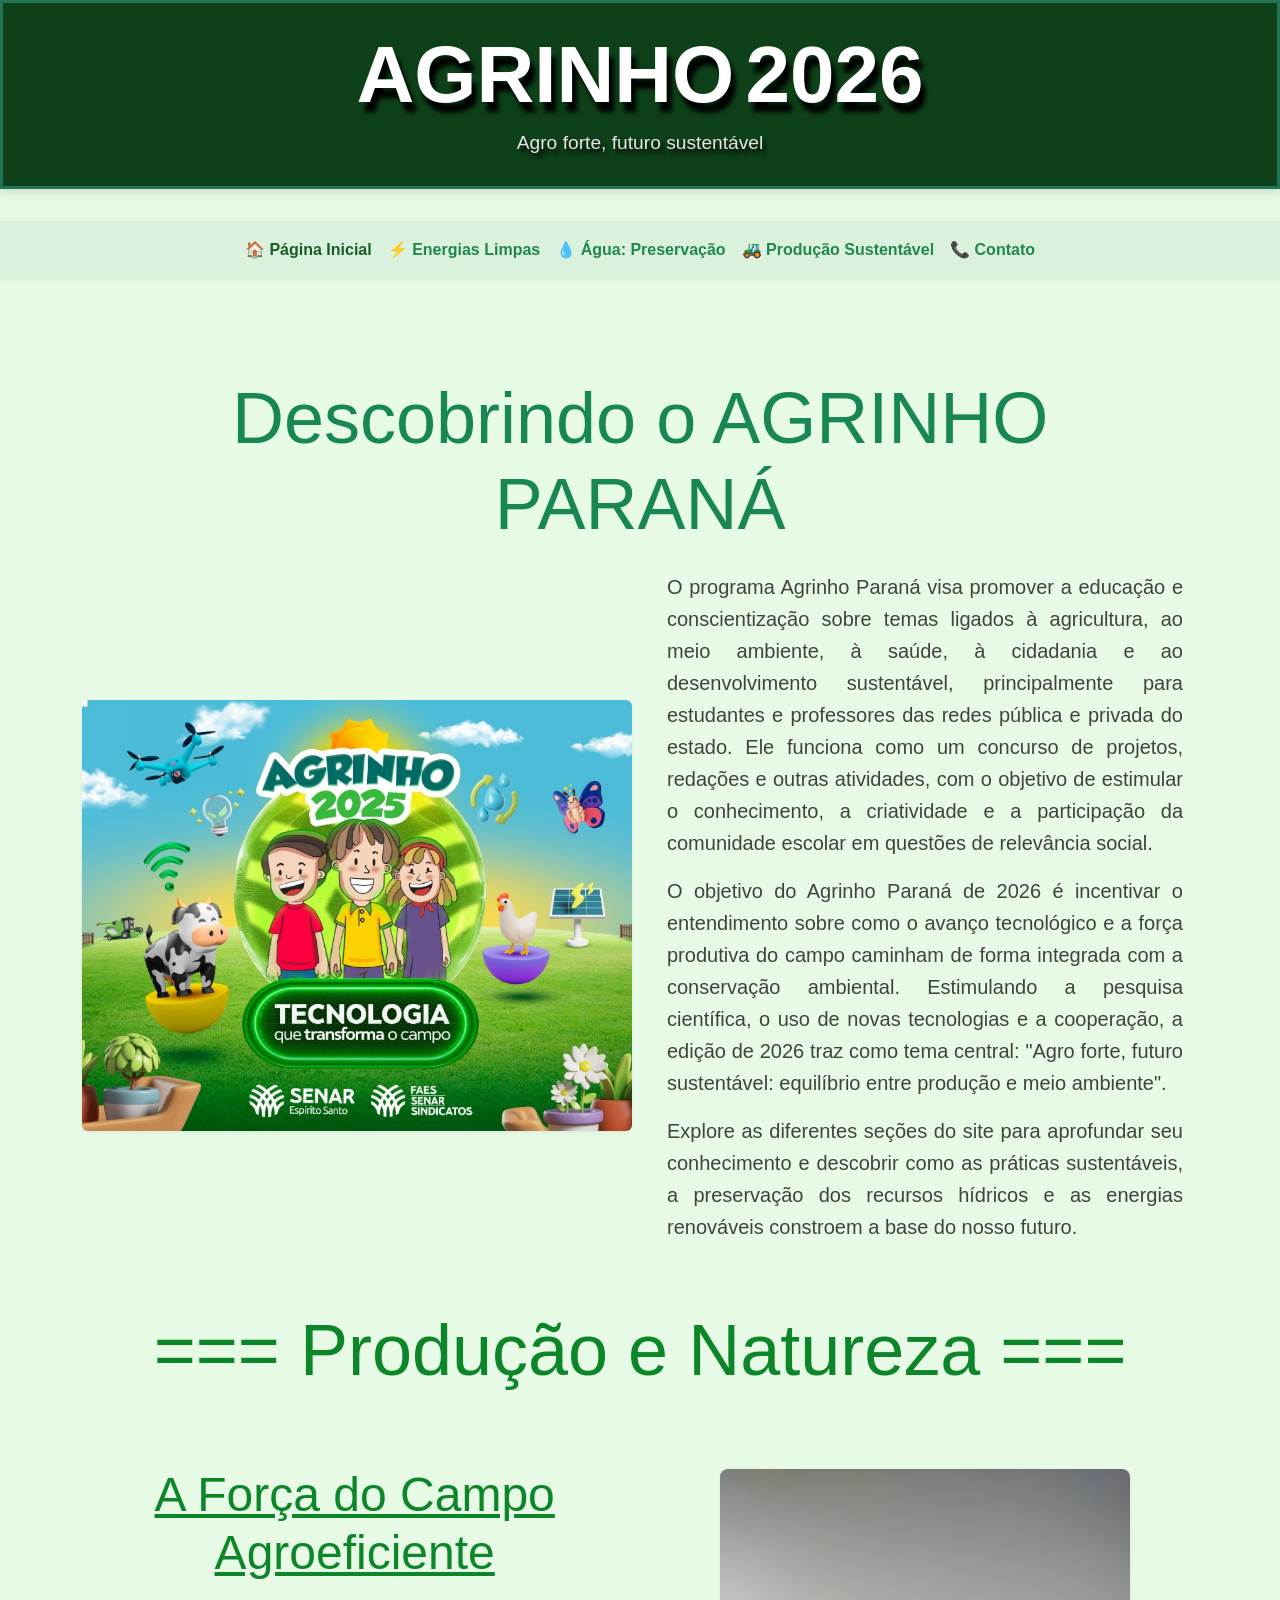
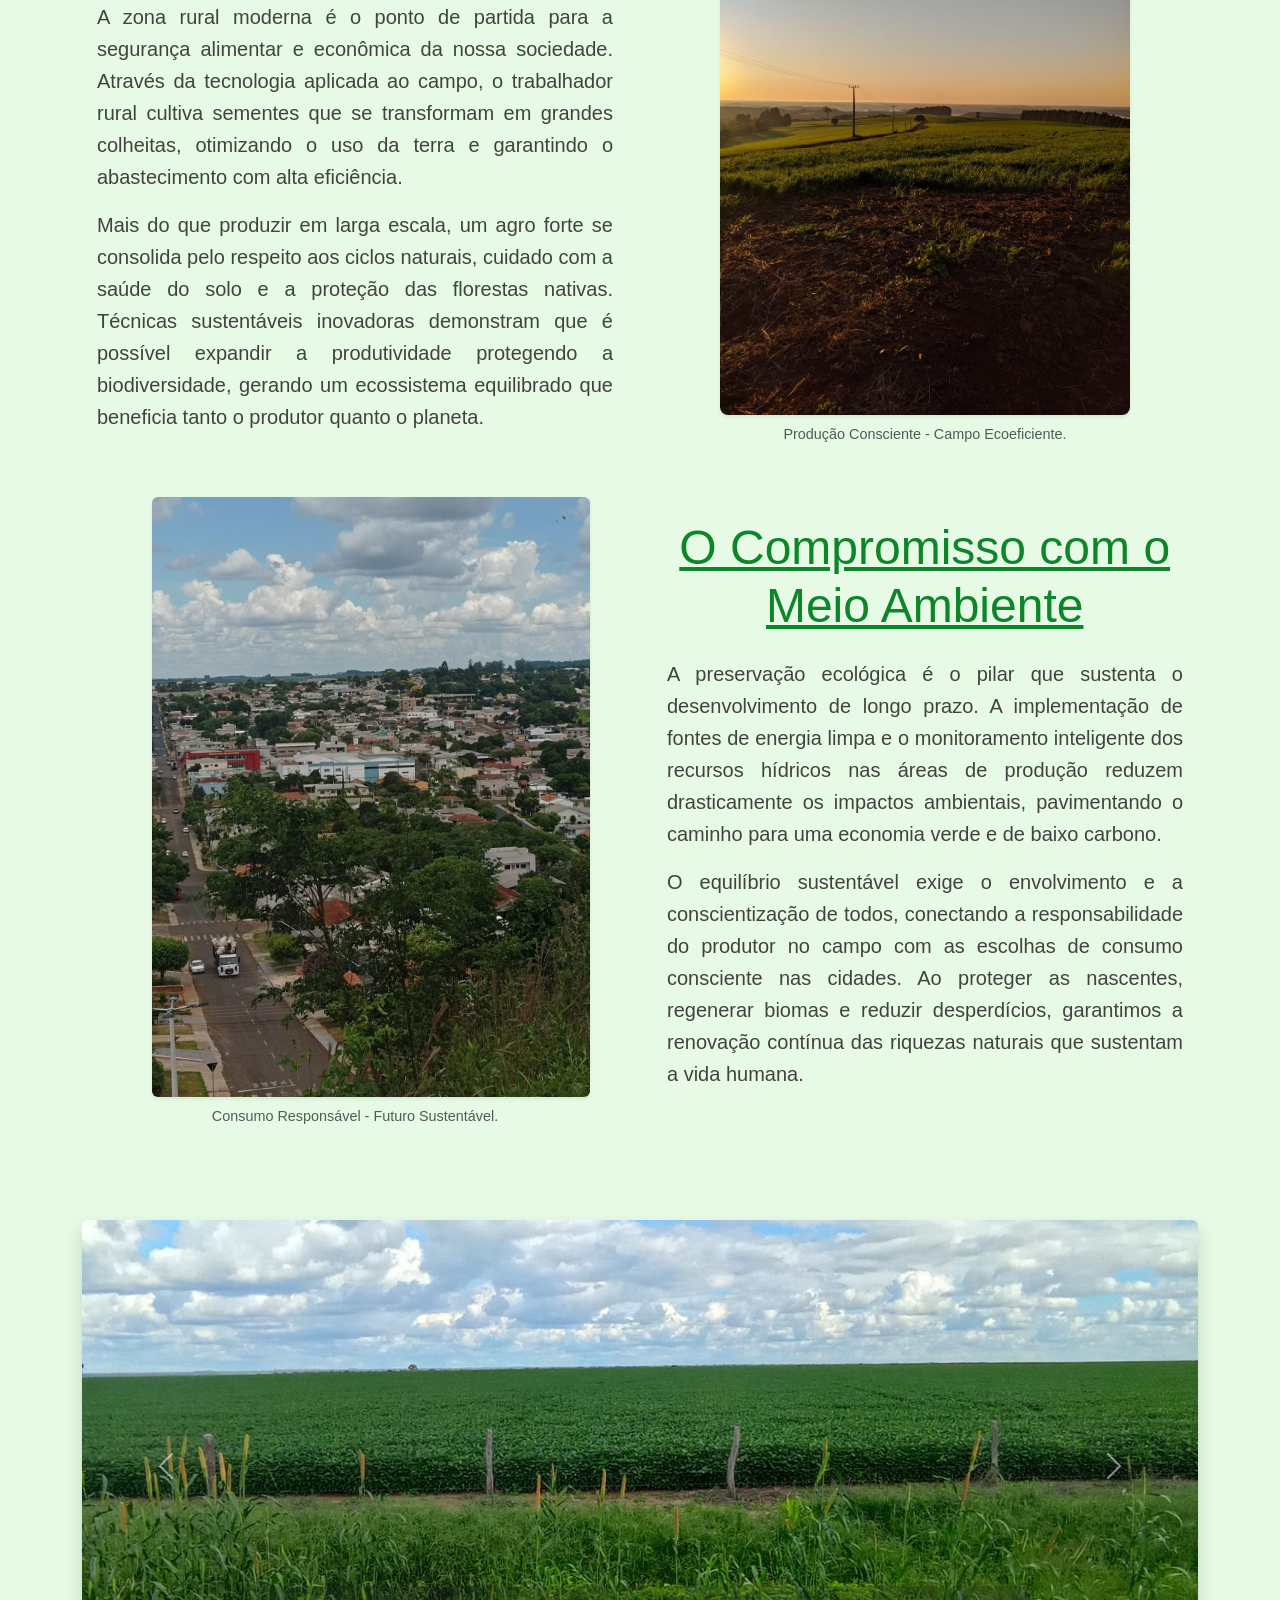
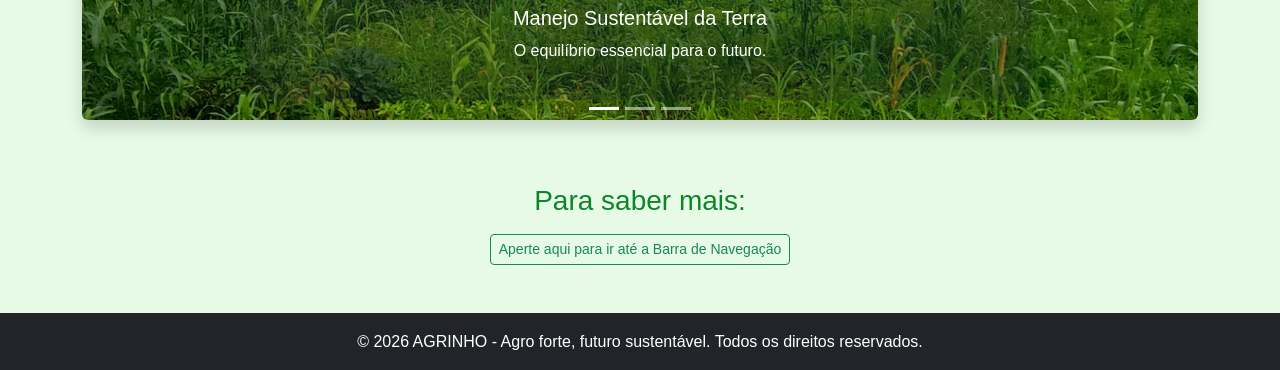
<file: index.html>
<!DOCTYPE html>
<html lang="pt-BR">

<head>
  <meta charset="UTF-8">
  <meta name="viewport" content="width=device-width, initial-scale=1.0">
  <title>AGRINHO 2026</title>
  <link href="https://cdn.jsdelivr.net/npm/bootstrap@5.3.5/dist/css/bootstrap.min.css" rel="stylesheet"
    integrity="sha384-SgOJa3DmI69IUzQ2PVdRZhwQ+dy64/BUtbMJw1MZ8t5HZApcHrRKUc4W0kG879m7" crossorigin="anonymous">
  <link rel="stylesheet" href="index.css">
  <link rel="preconnect" href="https://fonts.googleapis.com">
  <link rel="preconnect" href="https://fonts.gstatic.com" crossorigin>
  <link href="https://fonts.googleapis.com/css2?family=Open+Sans:wght@400;700&display=swap" rel="stylesheet">

</head>

<body>
  <header class="cabecalho bg-warning text-dark py-4">
    <div class="container text-center">
      <h1 class="jump-letters h1p" style="color: #ffffff;">
        <span>A</span><span>G</span><span>R</span><span>I</span><span>N</span><span>H</span><span>O</span><span>
        </span> <span>2</span><span>0</span><span>2</span><span>6</span>
      </h1>
      <h3 class="typing-animation " style="animation-delay: 1s;">
        <span>A</span><span>g</span><span>r</span><span>o</span> <span>f</span><span>o</span><span>r</span><span>t</span><span>e</span><span>,</span>
        <span>f</span><span>u</span><span>t</span><span>u</span><span>r</span><span>o</span> <span>s</span><span>u</span><span>s</span><span>t</span><span>e</span><span>n</span><span>t</span><span>á</span><span>v</span><span>e</span><span>l</span>
      </h3>
    </div>
  </header>

  <nav class="navbar navbar-expand-lg bg-light navbar-slide-in">
    <div class="container-fluid">
      <button class="navbar-toggler" type="button" data-bs-toggle="collapse" data-bs-target="#navbarNav"
        aria-controls="navbarNav" aria-expanded="false" aria-label="Toggle navigation">
        <span class="navbar-toggler-icon"></span>
      </button>
      <div class="collapse navbar-collapse justify-content-center" id="navbarNav">
        <ul class="navbar-nav">
          <li class="nav-item">
            <a class="nav-link active text-success fw-bold" aria-current="page" href="index.html">🏠 Página Inicial</a>
          </li>
          <li class="nav-item">
            <a class="nav-link text-primary" href="energia.html">⚡ Energias Limpas</a>
          </li>
          <li class="nav-item">
            <a class="nav-link text-primary" href="agua.html">💧 Água: Preservação</a>
          </li>
          <li class="nav-item">
            <a class="nav-link text-primary" href="producao.html">🚜 Produção Sustentável</a>
          </li>
          <li class="nav-item">
            <a class="nav-link text-primary" href="contato.html">📞 Contato</a>
          </li>
        </ul>
      </div>
    </div>
  </nav>
  <main class="container my-5">
    <section class="py-5">
      <h3 class="titulo-destaques mb-4 text-success">Descobrindo o AGRINHO PARANÁ</h3>
      <div class="row align-items-center">
        <div class="col-md-6">
          <img src="./fotos/agrinho.png" alt="Logo AGRINHO" class="img-fluid rounded shadow-sm fade-in"
            style="max-width: 550px;">
        </div>
        <div class="col-md-6">
          <p class="texto-estiloso slide-in-left" style="animation-delay: 0.6s;">
            O programa Agrinho Paraná visa promover a educação e conscientização sobre temas ligados
            à agricultura, ao meio ambiente, à saúde, à cidadania e ao desenvolvimento sustentável,
            principalmente para estudantes e professores das redes pública e privada do estado.
            Ele funciona como um concurso de projetos, redações e outras atividades, com o objetivo
            de estimular o conhecimento, a criatividade e a participação da comunidade escolar em
            questões de relevância social.
          </p>
          <p class="texto-estiloso slide-in-left" style="animation-delay: 0.8s;">
            O objetivo do Agrinho Paraná de 2026 é incentivar o entendimento sobre como o avanço tecnológico
            e a força produtiva do campo caminham de forma integrada com a conservação ambiental. Estimulando a
            pesquisa científica, o uso de novas tecnologias e a cooperação, a edição de 2026 traz como tema central:
            "Agro forte, futuro sustentável: equilíbrio entre produção e meio ambiente".
          </p>
          <p class="texto-estiloso slide-in-left" style="animation-delay: 0.8s;">
            Explore as diferentes seções do site para aprofundar seu conhecimento e descobrir como as práticas
            sustentáveis, a preservação dos recursos hídricos e as energias renováveis constroem a base do nosso futuro.</p>
        </div>
      </div>
    </section>
    <h3 class="titulo-destaques mb-4 fade-in-text">=== Produção e Natureza ===</h3>
    <section class="row pt-5 align-items-center">
      <div class="col-md-6">
        <div>
          <h2 class="titulo-destaque slide-in-left" style="animation-delay: 0.5s; color: #0d8529;">A Força do Campo Agroeficiente</h2>
          <p class="texto-estiloso slide-in-left" style="animation-delay: 0.7s;">
            A zona rural moderna é o ponto de partida para a segurança alimentar e econômica da nossa sociedade. Através
            da tecnologia aplicada ao campo, o trabalhador rural cultiva sementes que se transformam em grandes colheitas,
            otimizando o uso da terra e garantindo o abastecimento com alta eficiência.
          </p>
          <p class="texto-estiloso slide-in-left" style="animation-delay: 0.9s;">
            Mais do que produzir em larga escala, um agro forte se consolida pelo respeito aos ciclos naturais, cuidado
            com a saúde do solo e a proteção das florestas nativas. Técnicas sustentáveis inovadoras demonstram que é
            possível expandir a produtividade protegendo a biodiversidade, gerando um ecossistema equilibrado que
            beneficia tanto o produtor quanto o planeta.
          </p>
        </div>
      </div>
      <div class="col-md-6 text-center mb-4 mb-md-0">
        <img class="img-agro img-fluid rounded-3 w-75 shadow-sm fade-in" src="./fotos/image.png"
          alt="Imagem representativa de plantação.">
          <figcaption class="mt-2 text-muted" style="font-size: 0.9em; text-align: center;">
            Produção Consciente - Campo Ecoeficiente.
           </figcaption>
      </div>
    </section>

    <section class="py-5">
      <div class="row align-items-center">
        <div class="col-md-6">
          <img src="./fotos/image copy 2.png" alt="Logo AGRINHO" class="img-fluid rounded shadow-sm fade-in"
            style="max-height: 600px; margin-left: 70px;">
            <figcaption class="mt-2 text-muted" style="font-size: 0.9em; text-align: center;">
              Consumo Responsável - Futuro Sustentável.
             </figcaption>
        </div>
        <div class="col-md-6">
          <h3 class="titulo-destaque mb-4 fade-in-text">O Compromisso com o Meio Ambiente</h3>
          <p class="texto-estiloso slide-in-left" style="animation-delay: 0.6s;">
            A preservação ecológica é o pilar que sustenta o desenvolvimento de longo prazo. A implementação de fontes
            de energia limpa e o monitoramento inteligente dos recursos hídricos nas áreas de produção reduzem drasticamente
            os impactos ambientais, pavimentando o caminho para uma economia verde e de baixo carbono.
          </p>
          <p class="texto-estiloso slide-in-left" style="animation-delay: 0.8s;">
            O equilíbrio sustentável exige o envolvimento e a conscientização de todos, conectando a responsabilidade do
            produtor no campo com as escolhas de consumo consciente nas cidades. Ao proteger as nascentes, regenerar biomas
            e reduzir desperdícios, garantimos a renovação contínua das riquezas naturais que sustentam a vida humana.</p>
        </div>
      </div>
    </section>

    <div id="carouselExample" class="carousel slide pt-4 pb-3" data-bs-ride="carousel">
      <div class="carousel-indicators">
        <button type="button" data-bs-target="#carouselExample" data-bs-slide-to="0" class="active" aria-current="true"
          aria-label="Slide 1"></button>
        <button type="button" data-bs-target="#carouselExample" data-bs-slide-to="1" aria-label="Slide 2"></button>
        <button type="button" data-bs-target="#carouselExample" data-bs-slide-to="2" aria-label="Slide 3"></button>
      </div>
      <div class="carousel-inner rounded shadow">
        <div class="carousel-item active fade-in" data-bs-interval="3000">
          <img src="./fotos/otapaisagem.png" class="img-slide d-block w-100 fixed-size-carousel-image"
            alt="Paisagem rural sustentável">
          <div class="carousel-caption d-none d-md-block bg-dark bg-opacity-25 rounded">
            <h5>Manejo Sustentável da Terra</h5>
            <p>O equilíbrio essencial para o futuro.</p>
          </div>
        </div>
        <div class="carousel-item fade-in" data-bs-interval="3000">
          <img src="./fotos/paisagem.png" class="img-slide d-block w-100 fixed-size-carousel-image"
            alt="Tecnologia no campo">
          <div class="carousel-caption d-none d-md-block bg-dark bg-opacity-25 rounded">
            <h5>Tecnologia e Inovação Verde</h5>
            <p>Alta produtividade em harmonia com a natureza.</p>
          </div>
        </div>
        <div class="carousel-item fade-in" data-bs-interval="3000">
          <img src="./fotos/havan.png" class="img-slide d-block w-100 fixed-size-carousel-image"
            alt="Energias limpas na fazenda">
          <div class="carousel-caption d-none d-md-block bg-dark bg-opacity-25 rounded">
            <h5>Energias Renováveis no Campo</h5>
            <p>A força motriz que protege o meio ambiente.</p>
          </div>
        </div>
      </div>
      <button class="carousel-control-prev" type="button" data-bs-target="#carouselExample" data-bs-slide="prev">
        <span class="carousel-control-prev-icon" aria-hidden="true"></span>
        <span class="visually-hidden">Previous</span>
      </button>
      <button class="carousel-control-next" type="button" data-bs-target="#carouselExample" data-bs-slide="next">
        <span class="carousel-control-next-icon" aria-hidden="true"></span>
        <span class="visually-hidden">Next</span>
      </button>
    </div>

    <div class="text-center mt-5">
      <h3 style="color: #0d8529;">Para saber mais:</h3>
      <a href="#" class="btn btn-outline-success btn-sm mt-2">Aperte aqui para ir até a Barra de Navegação</a>
    </div>

  </main>

  <footer class="footer bg-dark text-white text-center py-3 mt-5">
    <div class="container">
      <p class="mb-0">&copy; 2026 AGRINHO - Agro forte, futuro sustentável. Todos os direitos reservados.</p>
    </div>
  </footer>

  <script src="https://cdn.jsdelivr.net/npm/bootstrap@5.3.5/dist/js/bootstrap.bundle.min.js"
  integrity="sha384-k6d4wzSIapyDyv1kpU366/PK5hCdSbCRGRCMv+eplOQJWyd1fbcAu9OCUj5zNLiq"
  crossorigin="anonymous"></script>

<script src="Java.js"></script>
</body>
</html>
</body>

</html>
</file>
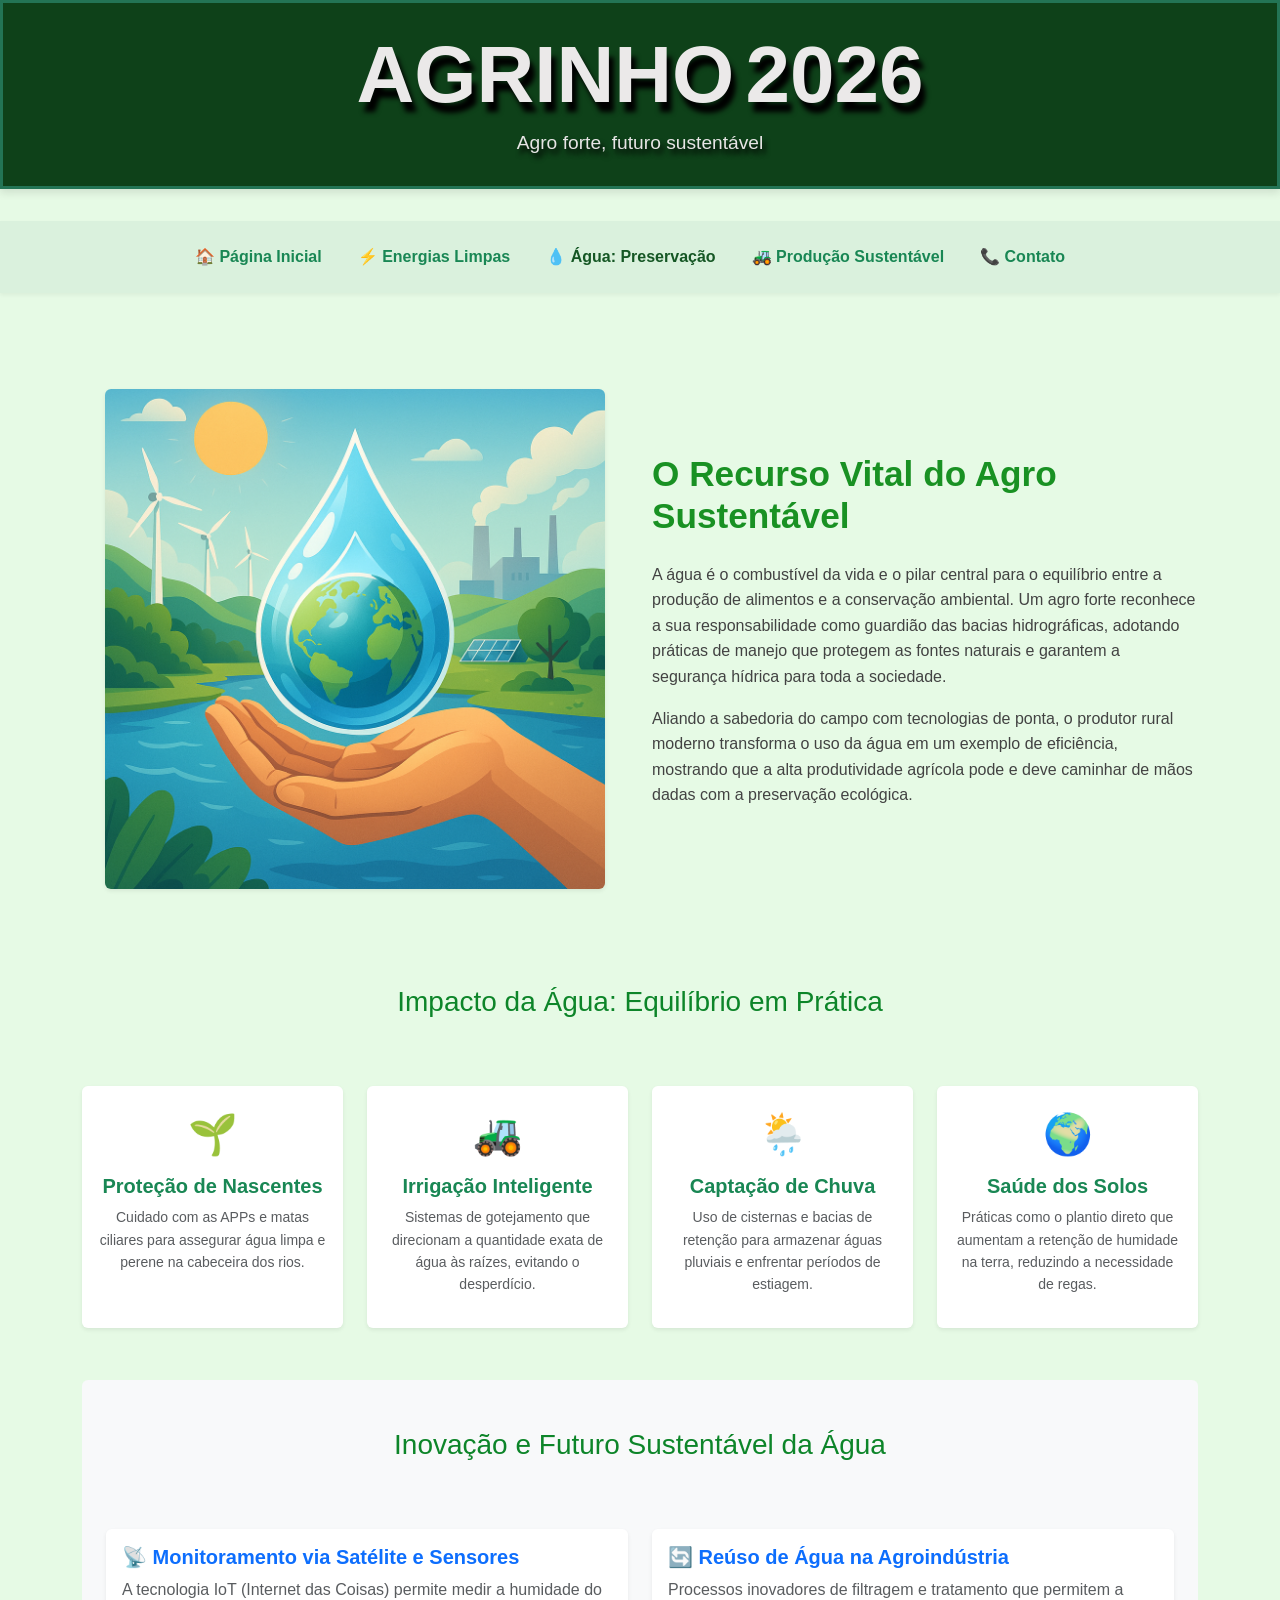
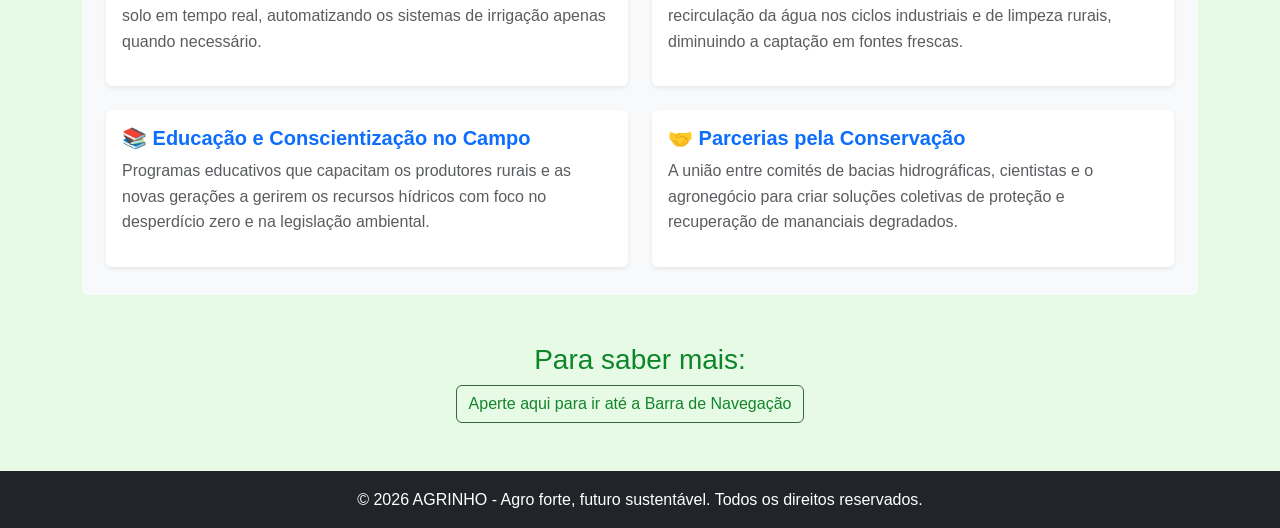
<file: agua.html>
<!DOCTYPE html>
<html lang="pt-BR">

<head>
    <meta charset="UTF-8">
    <meta name="viewport" content="width=device-width, initial-scale=1.0">
    <title>Água: Preservação e Manejo - AGRINHO 2026</title>
    <link href="https://cdn.jsdelivr.net/npm/bootstrap@5.3.5/dist/css/bootstrap.min.css" rel="stylesheet"
        integrity="sha384-SgOJa3DmI69IUzQ2PVdRZhwQ+dy64/BUtbMJw1MZ8t5HZApcHrRKUc4W0kG879m7" crossorigin="anonymous">
    <link rel="stylesheet" href="agua.css">

</head>

<body>
    <header class="cabecalho-agua bg-primary text-white py-4">
        <div class="container text-center">
            <h1 class="jump-letters">
                <span>A</span><span>G</span><span>R</span><span>I</span><span>N</span><span>H</span><span>O</span><span>
                </span> <span>2</span><span>0</span><span>2</span><span>6</span>
            </h1>
            <h3 class="typing-animation">
                <span>A</span><span>g</span><span>r</span><span>o</span> <span>f</span><span>o</span><span>r</span><span>t</span><span>e</span><span>,</span>
                <span>f</span><span>u</span><span>t</span><span>u</span><span>r</span><span>o</span> <span>s</span><span>u</span><span>s</span><span>t</span><span>e</span><span>n</span><span>t</span><span>á</span><span>v</span><span>e</span><span>l</span>
            </h3>
        </div>
    </header>

    <nav class="navbar navbar-expand-lg bg-light navbar-slide-in">
        <div class="container-fluid">
            <button class="navbar-toggler" type="button" data-bs-toggle="collapse" data-bs-target="#navbarNav"
                aria-controls="navbarNav" aria-expanded="false" aria-label="Toggle navigation">
                <span class="navbar-toggler-icon"></span>
            </button>
            <div class="collapse navbar-collapse justify-content-center" id="navbarNav">
                <ul class="navbar-nav">
                    <li class="nav-item">
                        <a class="nav-link text-primary" href="index.html">🏠 Página Inicial</a>
                    </li>
                    <li class="nav-item">
                        <a class="nav-link text-primary" href="energia.html">⚡ Energias Limpas</a>
                    </li>
                    <li class="nav-item">
                        <a class="nav-link active text-success fw-bold" aria-current="page" href="agua.html">💧 Água: Preservação</a>
                    </li>
                    <li class="nav-item">
                        <a class="nav-link text-primary" href="producao.html">🚜 Produção Sustentável</a>
                    </li>
                    <li class="nav-item">
                        <a class="nav-link text-primary" href="contato.html">📞 Contato</a>
                    </li>
                </ul>
            </div>
        </div>
    </nav>

    <main class="container my-5">
        <section class="py-5">
            <div class="row align-items-center">
                <div class="col-md-6 order-md-2">
                    <h2 class="titulo-agua mb-4 slide-in-right">O Recurso Vital do Agro Sustentável</h2>
                    <p class="texto-agua slide-in-right" style="animation-delay: 0.5s;">
                        A água é o combustível da vida e o pilar central para o equilíbrio entre a produção de alimentos e a 
                        conservação ambiental. Um agro forte reconhece a sua responsabilidade como guardião das bacias hidrográficas, 
                        adotando práticas de manejo que protegem as fontes naturais e garantem a segurança hídrica para toda a sociedade.
                    </p>
                    <p class="texto-agua slide-in-right" style="animation-delay: 0.7s;">
                        Aliando a sabedoria do campo com tecnologias de ponta, o produtor rural moderno transforma o uso da água em um 
                        exemplo de eficiência, mostrando que a alta produtividade agrícola pode e deve caminhar de mãos dadas com a 
                        preservação ecológica.
                    </p>
                </div>
                <div class="col-md-6 text-center order-md-1">
                    <img src="./fotos/aguinha.png" alt="Preservação da Água no Campo" class="img-fluid rounded shadow-sm fade-in-text"
                        style="max-width: 500px;">
                </div>
            </div>
        </section>

        <section class="py-5">
            <h3 class="titulo-secao text-center mb-5 fade-in-text">Impacto da Água: Equilíbrio em Prática</h3>
            <div class="row g-4 text-center">
                <div class="col-md-3">
                    <div class="p-3 bg-white rounded shadow-sm h-100 fade-in-element" style="animation-delay: 0.2s;">
                        <div class="fs-1 mb-2">🌱</div>
                        <h5 class="fw-bold text-success">Proteção de Nascentes</h5>
                        <p class="small text-muted">Cuidado com as APPs e matas ciliares para assegurar água limpa e perene na cabeceira dos rios.</p>
                    </div>
                </div>
                <div class="col-md-3">
                    <div class="p-3 bg-white rounded shadow-sm h-100 fade-in-element" style="animation-delay: 0.4s;">
                        <div class="fs-1 mb-2">🚜</div>
                        <h5 class="fw-bold text-success">Irrigação Inteligente</h5>
                        <p class="small text-muted">Sistemas de gotejamento que direcionam a quantidade exata de água às raízes, evitando o desperdício.</p>
                    </div>
                </div>
                <div class="col-md-3">
                    <div class="p-3 bg-white rounded shadow-sm h-100 fade-in-element" style="animation-delay: 0.6s;">
                        <div class="fs-1 mb-2">🌦️</div>
                        <h5 class="fw-bold text-success">Captação de Chuva</h5>
                        <p class="small text-muted">Uso de cisternas e bacias de retenção para armazenar águas pluviais e enfrentar períodos de estiagem.</p>
                    </div>
                </div>
                <div class="col-md-3">
                    <div class="p-3 bg-white rounded shadow-sm h-100 fade-in-element" style="animation-delay: 0.8s;">
                        <div class="fs-1 mb-2">🌍</div>
                        <h5 class="fw-bold text-success">Saúde dos Solos</h5>
                        <p class="small text-muted">Práticas como o plantio direto que aumentam a retenção de humidade na terra, reduzindo a necessidade de regas.</p>
                    </div>
                </div>
            </div>
        </section>

        <section class="py-5 bg-light rounded px-4 my-4">
            <h3 class="titulo-secao text-center mb-5 fade-in-text">Inovação e Futuro Sustentável da Água</h3>
            <div class="row g-4">
                <div class="col-md-6">
                    <div class="p-3 bg-white rounded shadow-sm h-100 fade-in-element" style="animation-delay: 0.3s;">
                        <h5 class="fw-bold text-primary">📡 Monitoramento via Satélite e Sensores</h5>
                        <p class="text-muted">A tecnologia IoT (Internet das Coisas) permite medir a humidade do solo em tempo real, automatizando os sistemas de irrigação apenas quando necessário.</p>
                    </div>
                </div>
                <div class="col-md-6">
                    <div class="p-3 bg-white rounded shadow-sm h-100 fade-in-element" style="animation-delay: 0.5s;">
                        <h5 class="fw-bold text-primary">🔄 Reúso de Água na Agroindústria</h5>
                        <p class="text-muted">Processos inovadores de filtragem e tratamento que permitem a recirculação da água nos ciclos industriais e de limpeza rurais, diminuindo a captação em fontes frescas.</p>
                    </div>
                </div>
                <div class="col-md-6">
                    <div class="p-3 bg-white rounded shadow-sm h-100 fade-in-element" style="animation-delay: 0.7s;">
                        <h5 class="fw-bold text-primary">📚 Educação e Conscientização no Campo</h5>
                        <p class="text-muted">Programas educativos que capacitam os produtores rurais e as novas gerações a gerirem os recursos hídricos com foco no desperdício zero e na legislação ambiental.</p>
                    </div>
                </div>
                <div class="col-md-6">
                    <div class="p-3 bg-white rounded shadow-sm h-100 fade-in-element" style="animation-delay: 0.9s;">
                        <h5 class="fw-bold text-primary">🤝 Parcerias pela Conservação</h5>
                        <p class="text-muted">A união entre comités de bacias hidrográficas, cientistas e o agronegócio para criar soluções coletivas de proteção e recuperação de mananciais degradados.</p>
                    </div>
                </div>
            </div>
        </section>
    </main>

     <div class="text-center mt-5">
      <h3 style="color: #0d8529;">Para saber mais:</h3>
      <a href="#" style="margin-left: -20px;" class="btn btn-outline-success ">Aperte aqui para ir até a Barra de Navegação</a>
    </div>

    <footer class="footer bg-dark text-white text-center py-3 mt-5">
        <div class="container">
            <p class="mb-0">&copy; 2026 AGRINHO - Agro forte, futuro sustentável. Todos os direitos reservados.</p>
        </div>
    </footer >

    <script src="https://cdn.jsdelivr.net/npm/bootstrap@5.3.5/dist/js/bootstrap.bundle.min.js"
        integrity="sha384-k6d4wzSIapyDyv1kpU366/PK5hCdSbCRGRCMv+eplOQJWyd1fbcAu9OCUj5zNLiq"
        crossorigin="anonymous"></script>
        <script src="https://cdn.jsdelivr.net/npm/bootstrap@5.3.5/dist/js/bootstrap.bundle.min.js"
        integrity="sha384-k6d4wzSIapyDyv1kpU366/PK5hCdSbCRGRCMv+eplOQJWyd1fbcAu9OCUj5zNLiq"
        crossorigin="anonymous"></script>
    
    <script src="Java.js"></script>
</body>
</html>
</body>

</html>
</file>
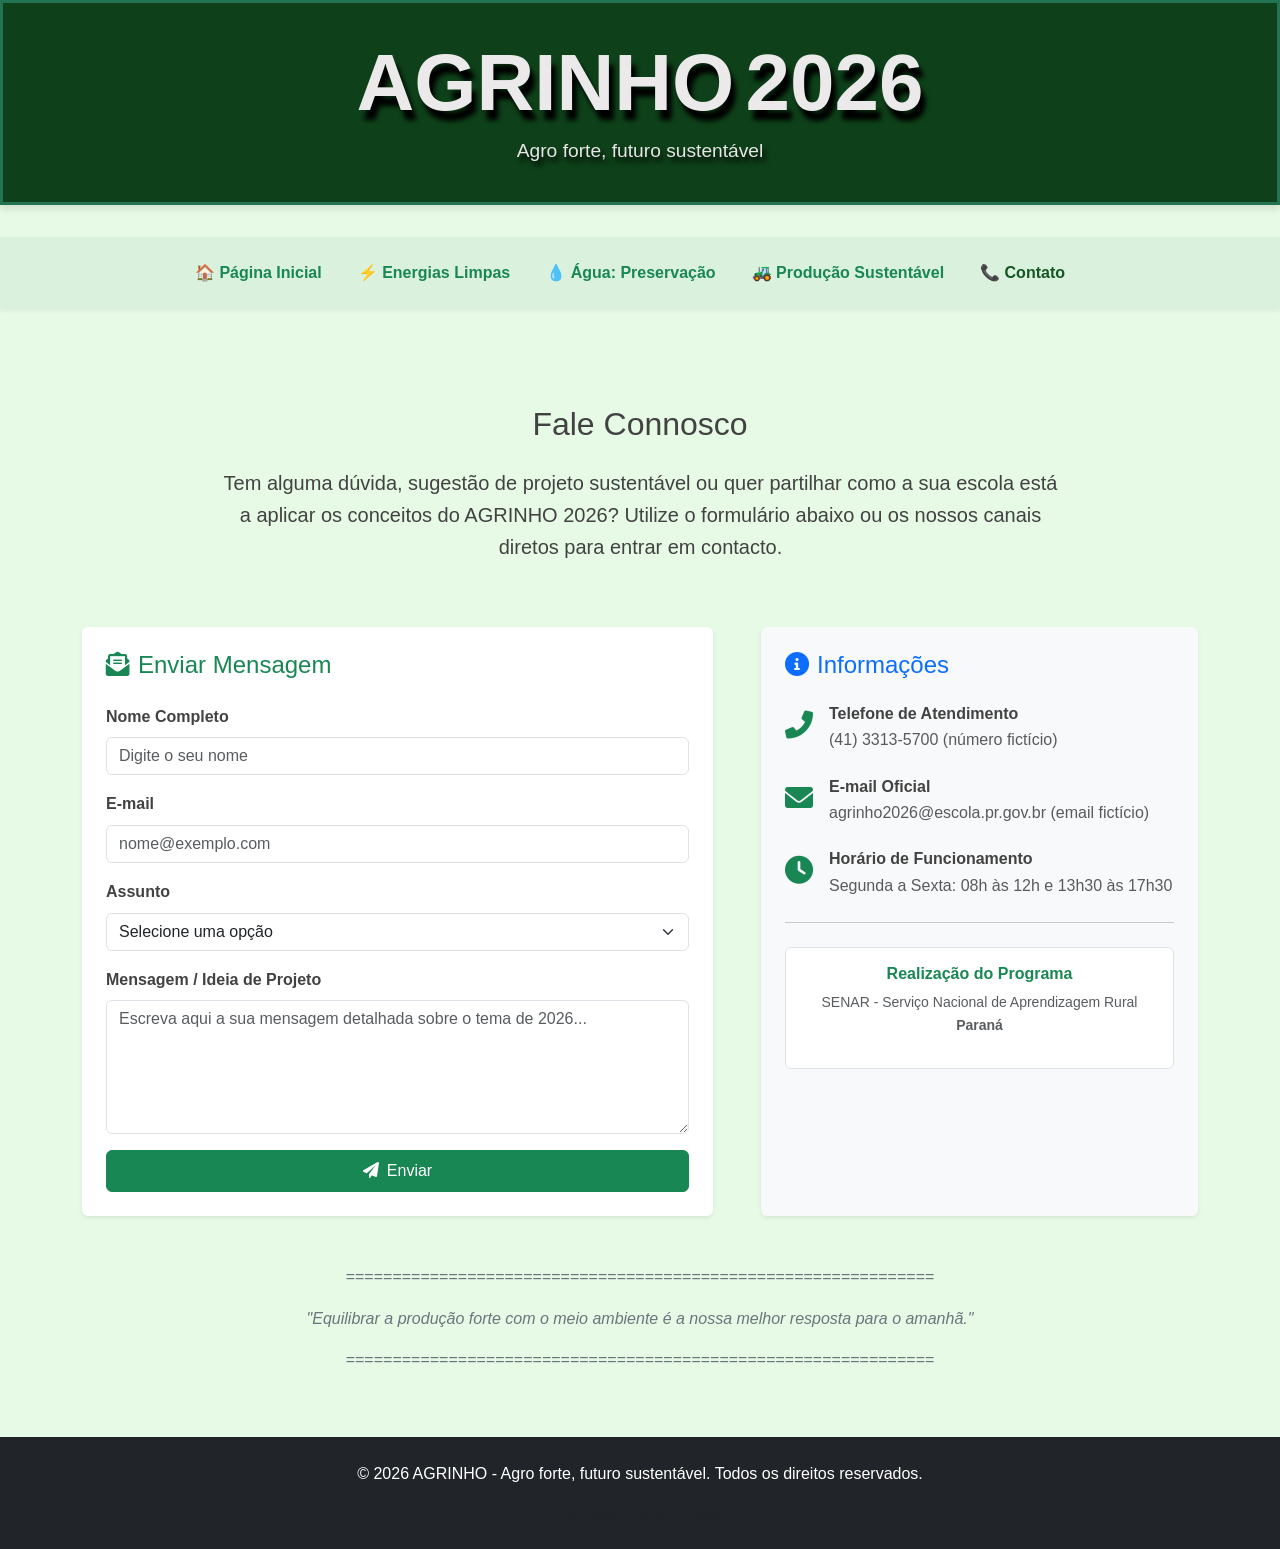
<file: contato.html>
<!DOCTYPE html>
<html lang="pt-br">

<head>
    <meta charset="UTF-8">
    <meta name="viewport" content="width=device-width, initial-scale=1.0">
    <title>AGRINHO 2026 - Contato</title>
    <link href="https://cdn.jsdelivr.net/npm/bootstrap@5.3.5/dist/css/bootstrap.min.css" rel="stylesheet"
        integrity="sha384-SgOJa3DmI69IUzQ2PVdRZhwQ+dy64/BUtbMJw1MZ8t5HZApcHrRKUc4W0kG879m7" crossorigin="anonymous">
    <link rel="stylesheet" href="contato.css">
    <link rel="stylesheet" href="https://cdnjs.cloudflare.com/ajax/libs/font-awesome/6.0.0-beta3/css/all.min.css" integrity="sha512-Fo3rlrZj/k7ujTnHg4CGR2D7kSs0v4LLanw2qksYuRlEzO+tcaEPQogQ0KaoGN26/zrn20ImR1DfuLWnOo7aBA==" crossorigin="anonymous" referrerpolicy="no-referrer" />
</head>

<body>
    <header class="cabecalho">
        <div class="container text-center">
            <h1 class="jump-letters">
                <span>A</span><span>G</span><span>R</span><span>I</span><span>N</span><span>H</span><span>O</span><span>
                </span> <span>2</span><span>0</span><span>2</span><span>6</span>
            </h1>
            <h3 class="typing-animation">
                <span>A</span><span>g</span><span>r</span><span>o</span> <span>f</span><span>o</span><span>r</span><span>t</span><span>e</span><span>,</span>
                <span>f</span><span>u</span><span>t</span><span>u</span><span>r</span><span>o</span> <span>s</span><span>u</span><span>s</span><span>t</span><span>e</span><span>n</span><span>t</span><span>á</span><span>v</span><span>e</span><span>l</span>
            </h3>
        </div>
    </header>

    <nav class="navbar navbar-expand-lg bg-light navbar-slide-in">
        <div class="container-fluid">
            <button class="navbar-toggler" type="button" data-bs-toggle="collapse" data-bs-target="#navbarNav"
                aria-controls="navbarNav" aria-expanded="false" aria-label="Toggle navigation">
                <span class="navbar-toggler-icon"></span>
            </button>
            <div class="collapse navbar-collapse justify-content-center" id="navbarNav">
                <ul class="navbar-nav">
                    <li class="nav-item">
                        <a class="nav-link text-primary" href="index.html">🏠 Página Inicial</a>
                    </li>
                    <li class="nav-item">
                        <a class="nav-link text-primary" href="energia.html">⚡ Energias Limpas</a>
                    </li>
                    <li class="nav-item">
                        <a class="nav-link text-primary" href="agua.html">💧 Água: Preservação</a>
                    </li>
                    <li class="nav-item">
                        <a class="nav-link text-primary" href="producao.html">🚜 Produção Sustentável</a>
                    </li>
                    <li class="nav-item">
                        <a class="nav-link active text-success fw-bold" aria-current="page" href="contato.html">📞 Contato</a>
                    </li>
                </ul>
            </div>
        </div>
    </nav>

    <main class="container my-5">
        <section class="py-5 text-center">
            <h2 class="mb-4 slide-in-left">Fale Connosco</h2>
            <p class="lead w-75 mx-auto texto-estiloso slide-in-left" style="animation-delay: 0.3s;">
                Tem alguma dúvida, sugestão de projeto sustentável ou quer partilhar como a sua escola está a aplicar os 
                conceitos do AGRINHO 2026? Utilize o formulário abaixo ou os nossos canais diretos para entrar em contacto.
            </p>
        </section>

        <div class="row g-5">
            <div class="col-md-7">
                <div class="bg-white p-4 rounded shadow-sm fade-in">
                    <h4 class="mb-4 text-success"><i class="fas fa-envelope-open-text me-2"></i>Enviar Mensagem</h4>
                    <form id="contactForm">
                        <div class="mb-3">
                            <label for="nome" class="form-label fw-bold">Nome Completo</label>
                            <input type="text" class="form-content form-control" id="nome" placeholder="Digite o seu nome" required>
                        </div>
                        <div class="mb-3">
                            <label for="email" class="form-label fw-bold">E-mail</label>
                            <input type="email" class="form-content form-control" id="email" placeholder="nome@exemplo.com" required>
                        </div>
                        <div class="mb-3">
                            <label for="assunto" class="form-label fw-bold">Assunto</label>
                            <select class="form-select form-content" id="assunto" required>
                                <option value="" disabled selected>Selecione uma opção</option>
                                <option value="Dúvidas sobre o Concurso">Dúvidas sobre o Concurso</option>
                                <option value="Sugestão de Projeto Verde">Sugestão de Projeto Verde</option>
                                <option value="Suporte Técnico do Site">Suporte Técnico do Site</option>
                                <option value="Outros">Outros</option>
                            </select>
                        </div>
                        <div class="mb-3">
                            <label for="mensagem" class="form-label fw-bold">Mensagem / Ideia de Projeto</label>
                            <textarea class="form-content form-control" id="mensagem" rows="5" placeholder="Escreva aqui a sua mensagem detalhada sobre o tema de 2026..." required></textarea>
                        </div>
                        <button type="submit" class="btn btn-success w-100 py-2"><i class="fas fa-paper-plane me-2"></i>Enviar</button>
                    </form>
                </div>
            </div>

            <div class="col-md-5">
                <div class="bg-light p-4 rounded shadow-sm h-100 slide-in-left" style="animation-delay: 0.5s;">
                    <h4 class="mb-4 text-primary"><i class="fas fa-info-circle me-2"></i>Informações</h4>
                    
                    <div class="mb-4 d-flex align-items-start">
                        <div class="fs-3 text-success me-3"><i class="fas fa-phone-alt"></i></div>
                        <div>
                            <h6 class="fw-bold mb-1">Telefone de Atendimento</h6>
                            <p class="text-muted mb-0">(41) 3313-5700 (número fictício)</p>
                        </div>
                    </div>

                    <div class="mb-4 d-flex align-items-start">
                        <div class="fs-3 text-success me-3"><i class="fas fa-envelope"></i></div>
                        <div>
                            <h6 class="fw-bold mb-1">E-mail Oficial</h6>
                            <p class="text-muted mb-0">agrinho2026@escola.pr.gov.br (email fictício)</p>
                        </div>
                    </div>

                    <div class="mb-4 d-flex align-items-start">
                        <div class="fs-3 text-success me-3"><i class="fas fa-clock"></i></div>
                        <div>
                            <h6 class="fw-bold mb-1">Horário de Funcionamento</h6>
                            <p class="text-muted mb-0">Segunda a Sexta: 08h às 12h e 13h30 às 17h30</p>
                        </div>
                    </div>

                    <hr class="my-4">

                    <div class="text-center bg-white p-3 rounded border">
                        <h6 class="fw-bold text-success mb-2">Realização do Programa</h6>
                        <p class="small text-muted mb-0">SENAR - Serviço Nacional de Aprendizagem Rural</p>
                        <p class="small text-muted fw-bold">Paraná</p>
                    </div>
                </div>
            </div>
        </div>

        <section class="row pt-5 align-items-center">
            <div class="col-md-12 text-center text-secondary">
                <p>===============================================================</p>
                <p class="fst-italic">"Equilibrar a produção forte com o meio ambiente é a nossa melhor resposta para o amanhã."</p>
                <p>===============================================================</p>
            </div>
        </section>
    </main>

    <footer class="footer bg-dark text-white py-4 mt-5">
        <div class="container text-center">
            <p>© 2026 AGRINHO - Agro forte, futuro sustentável. Todos os direitos reservados.</p>
            <p class="small text-muted mb-0">Realização: SENAR Paraná</p>
        </div>
    </footer>

    <script src="https://cdn.jsdelivr.net/npm/bootstrap@5.3.5/dist/js/bootstrap.bundle.min.js"
        integrity="sha384-k6d4wzSIapyDyv1kpU366/PK5hCdSbCRGRCMv+eplOQJWyd1fbcAu9OCUj5zNLiq"
        crossorigin="anonymous"></script>
    
    <script src="Java.js"></script>
</body>
</html>
</body>

</html>
</file>
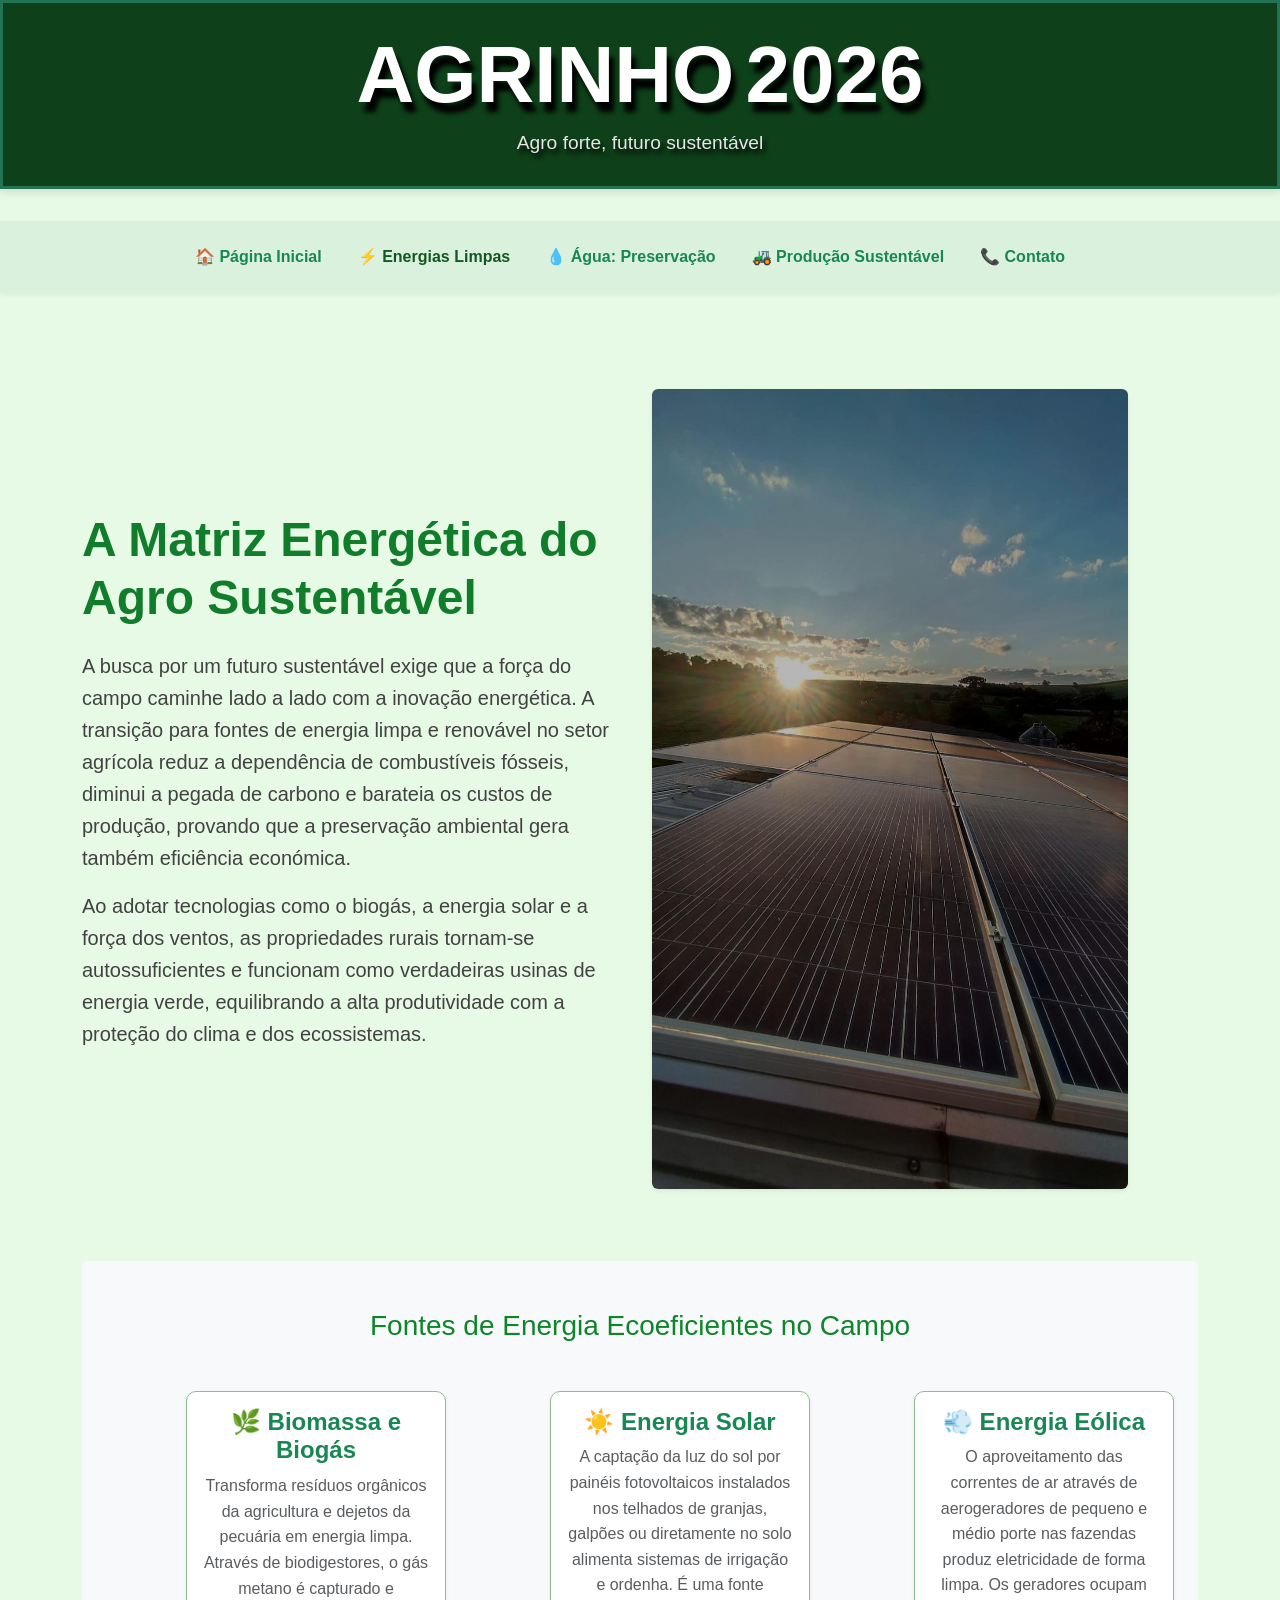
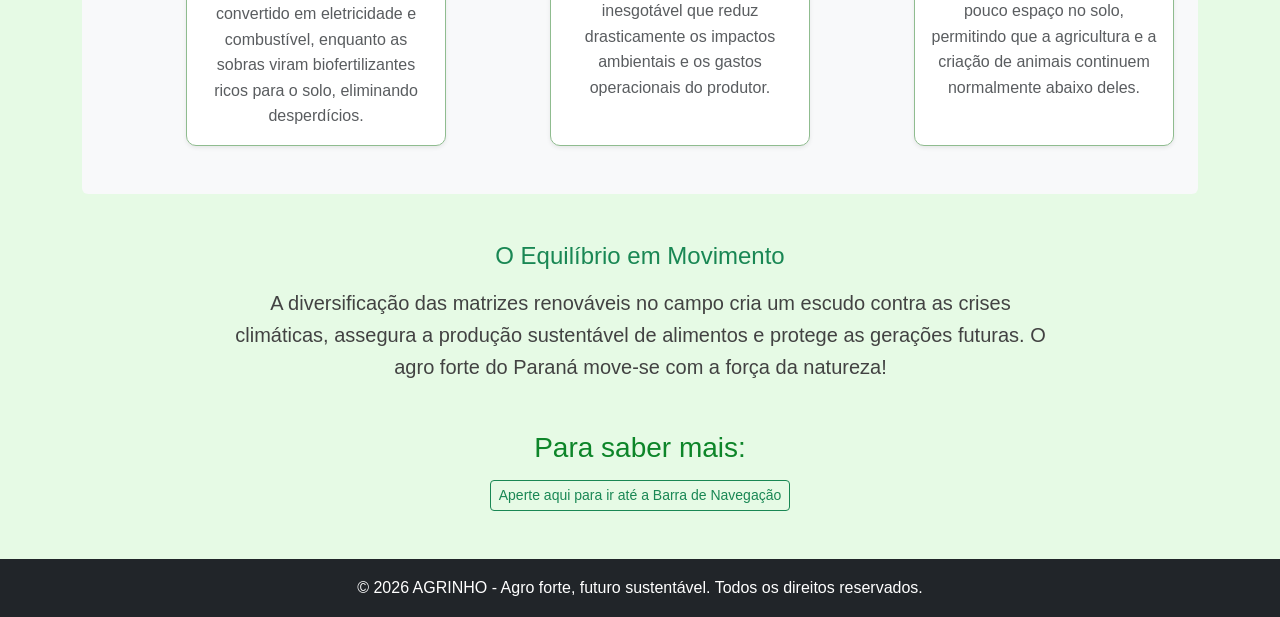
<file: energia.html>
<!DOCTYPE html>
<html lang="pt-BR">

<head>
  <meta charset="UTF-8">
  <meta name="viewport" content="width=device-width, initial-scale=1.0">
  <title>AGRINHO 2026</title>
  <link href="https://cdn.jsdelivr.net/npm/bootstrap@5.3.5/dist/css/bootstrap.min.css" rel="stylesheet"
    integrity="sha384-SgOJa3DmI69IUzQ2PVdRZhwQ+dy64/BUtbMJw1MZ8t5HZApcHrRKUc4W0kG879m7" crossorigin="anonymous">
  <link rel="stylesheet" href="energia.css">
</head>

<body>
  <header class="cabecalho-energia bg-warning text-dark py-4">
    <div class="container text-center">
      <h1 class="jump-letters h1p" style="color: #ffffff;">
        <span>A</span><span>G</span><span>R</span><span>I</span><span>N</span><span>H</span><span>O</span><span>
        </span> <span>2</span><span>0</span><span>2</span><span>6</span>
      </h1>
      <h3 class="typing-animation " style="animation-delay: 1s;">
        <span>A</span><span>g</span><span>r</span><span>o</span> <span>f</span><span>o</span><span>r</span><span>t</span><span>e</span><span>,</span>
        <span>f</span><span>u</span><span>t</span><span>u</span><span>r</span><span>o</span> <span>s</span><span>u</span><span>s</span><span>t</span><span>e</span><span>n</span><span>t</span><span>á</span><span>v</span><span>e</span><span>l</span>
      </h3>
    </div>
  </header>

  <nav class="navbar navbar-expand-lg bg-light navbar-slide-in">
    <div class="container-fluid">
      <button class="navbar-toggler" type="button" data-bs-toggle="collapse" data-bs-target="#navbarNav"
        aria-controls="navbarNav" aria-expanded="false" aria-label="Toggle navigation">
        <span class="navbar-toggler-icon"></span>
      </button>
      <div class="collapse navbar-collapse justify-content-center" id="navbarNav">
        <ul class="navbar-nav">
          <li class="nav-item">
            <a class="nav-link text-primary" href="index.html">🏠 Página Inicial</a>
          </li>
          <li class="nav-item">
            <a class="nav-link active text-success fw-bold" aria-current="page" href="energia.html">⚡ Energias Limpas</a>
          </li>
          <li class="nav-item">
            <a class="nav-link text-primary" href="agua.html">💧 Água: Preservação</a>
          </li>
          <li class="nav-item">
            <a class="nav-link text-primary" href="producao.html">🚜 Produção Sustentável</a>
          </li>
          <li class="nav-item">
            <a class="nav-link text-primary" href="contato.html">📞 Contato</a>
          </li>
        </ul>
      </div>
    </div>
  </nav>

  <main class="container my-5">
    <section class="py-5">
      <div class="row align-items-center">
        <div class="col-md-6">
          <h2 class="titulo-energias mb-4 slide-in-right">A Matriz Energética do Agro Sustentável</h2>
          <p class="texto-energia slide-in-left" style="animation-delay: 0.5s;">
            A busca por um futuro sustentável exige que a força do campo caminhe lado a lado com a inovação energética. 
            A transição para fontes de energia limpa e renovável no setor agrícola reduz a dependência de combustíveis fósseis, 
            diminui a pegada de carbono e barateia os custos de produção, provando que a preservação ambiental gera também 
            eficiência económica.
          </p>
          <p class="texto-energia slide-in-left" style="animation-delay: 0.7s;">
            Ao adotar tecnologias como o biogás, a energia solar e a força dos ventos, as propriedades rurais tornam-se 
            autossuficientes e funcionam como verdadeiras usinas de energia verde, equilibrando a alta produtividade com a 
            proteção do clima e dos ecossistemas.
          </p>
        </div>
        <div style="width: 500px;" class="col-md-6 text-center">
          <img src="./fotos/painel solar.png" alt="Poste de energia limpa"
            class="img-fluid rounded shadow-sm fade-in">
        </div>
      </div>
    </section>

    <section class="py-5 bg-light rounded px-4 my-4">
      <h3 class="titulo-secao text-center mb-5 fade-in-text">Fontes de Energia Ecoeficientes no Campo</h3>
      <div class="row g-4">
        <div class="col-md-4">
          <div class="ucards card h-100 shadow-sm border-0 fade-in-card" style="animation-delay: 0.2s;">
            <div class="card-body">
              <h5 class="card-title text-success fw-bold text-center">🌿 Biomassa e Biogás</h5>
              <p class="card-text text-center text-muted">
                Transforma resíduos orgânicos da agricultura e dejetos da pecuária em energia limpa. Através de biodigestores, 
                o gás metano é capturado e convertido em eletricidade e combustível, enquanto as sobras viram biofertilizantes 
                ricos para o solo, eliminando desperdícios.
              </p>
            </div>
          </div>
        </div>
        <div class="col-md-4">
          <div class="ucards card h-100 shadow-sm border-0 fade-in-card" style="animation-delay: 0.4s;">
            <div class="card-body">
              <h5 class="card-title text-success fw-bold text-center">☀️ Energia Solar</h5>
              <p class="card-text text-center text-muted">
                A captação da luz do sol por painéis fotovoltaicos instalados nos telhados de granjas, galpões ou diretamente no solo 
                alimenta sistemas de irrigação e ordenha. É uma fonte inesgotável que reduz drasticamente os impactos ambientais e os 
                gastos operacionais do produtor.
              </p>
            </div>
          </div>
        </div>
        <div class="col-md-4">
          <div class="ucards card h-100 shadow-sm border-0 fade-in-card" style="animation-delay: 0.6s;">
            <div class="card-body">
              <h5 class="card-title text-success fw-bold text-center">💨 Energia Eólica</h5>
              <p class="card-text text-center text-muted">
                O aproveitamento das correntes de ar através de aerogeradores de pequeno e médio porte nas fazendas produz eletricidade 
                de forma limpa. Os geradores ocupam pouco espaço no solo, permitindo que a agricultura e a criação de animais continuem 
                normalmente abaixo deles.
              </p>
            </div>
          </div>
        </div>
      </div>
    </section>

    <div class="text-center mt-5">
      <h4 class="text-success mb-3">O Equilíbrio em Movimento</h4>
      <p class="w-75 mx-auto texto-energia text-center">
        A diversificação das matrizes renováveis no campo cria um escudo contra as crises climáticas, assegura a produção sustentável 
        de alimentos e protege as gerações futuras. O agro forte do Paraná move-se com a força da natureza!
      </p>
    </div>
  </main>

   <div class="text-center mt-5">
      <h3 style="color: #0d8529;">Para saber mais:</h3>
      <a href="#" class="btn btn-outline-success btn-sm mt-2">Aperte aqui para ir até a Barra de Navegação</a>
    </div>

  <footer class="footer bg-dark text-white text-center py-3 mt-5">
    <div class="container">
      <p class="mb-0">&copy; 2026 AGRINHO - Agro forte, futuro sustentável. Todos os direitos reservados.</p>
    </div>
  </footer>

  <script src="https://cdn.jsdelivr.net/npm/bootstrap@5.3.5/dist/js/bootstrap.bundle.min.js"
    integrity="sha384-k6d4wzSIapyDyv1kpU366/PK5hCdSbCRGRCMv+eplOQJWyd1fbcAu9OCUj5zNLiq"
    crossorigin="anonymous"></script>

    <script src="https://cdn.jsdelivr.net/npm/bootstrap@5.3.5/dist/js/bootstrap.bundle.min.js"
    integrity="sha384-k6d4wzSIapyDyv1kpU366/PK5hCdSbCRGRCMv+eplOQJWyd1fbcAu9OCUj5zNLiq"
    crossorigin="anonymous"></script>

<script src="Java.js"></script>
</body>
</html>

</body>

</html>
</file>
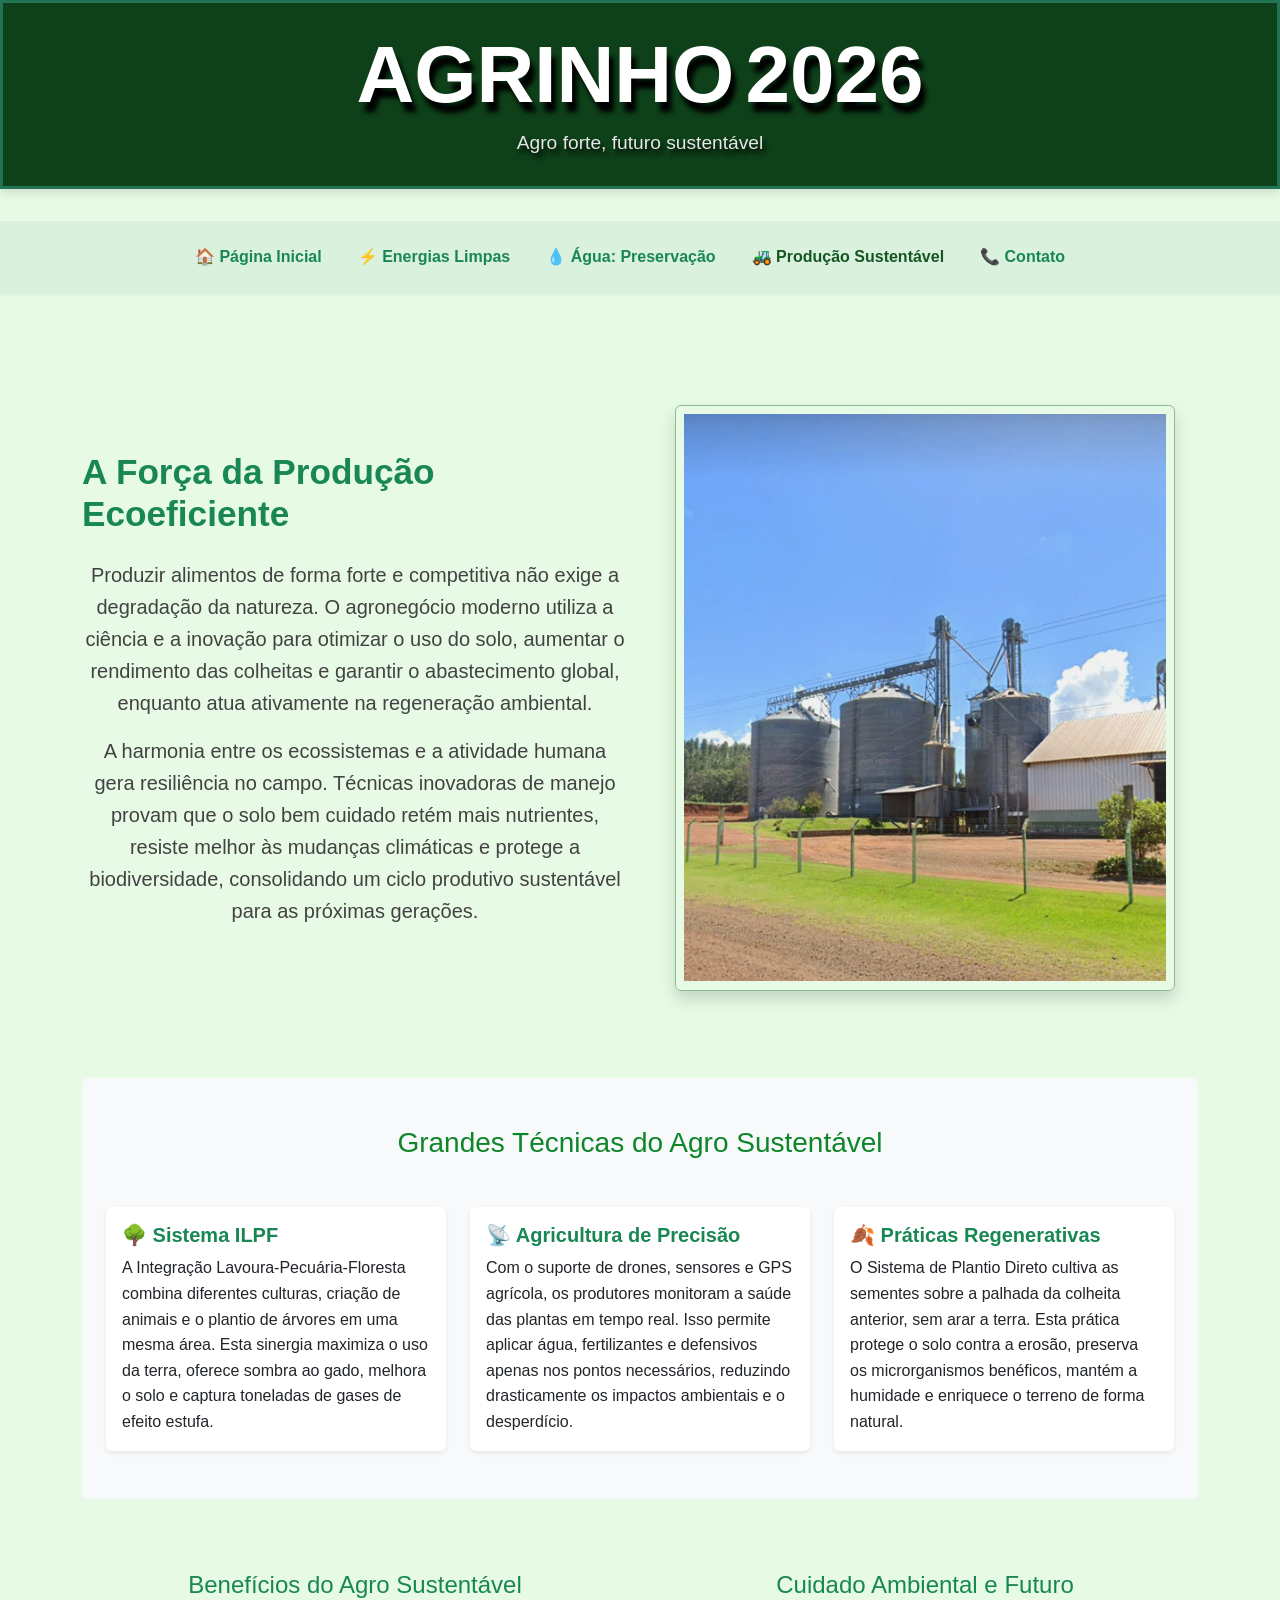
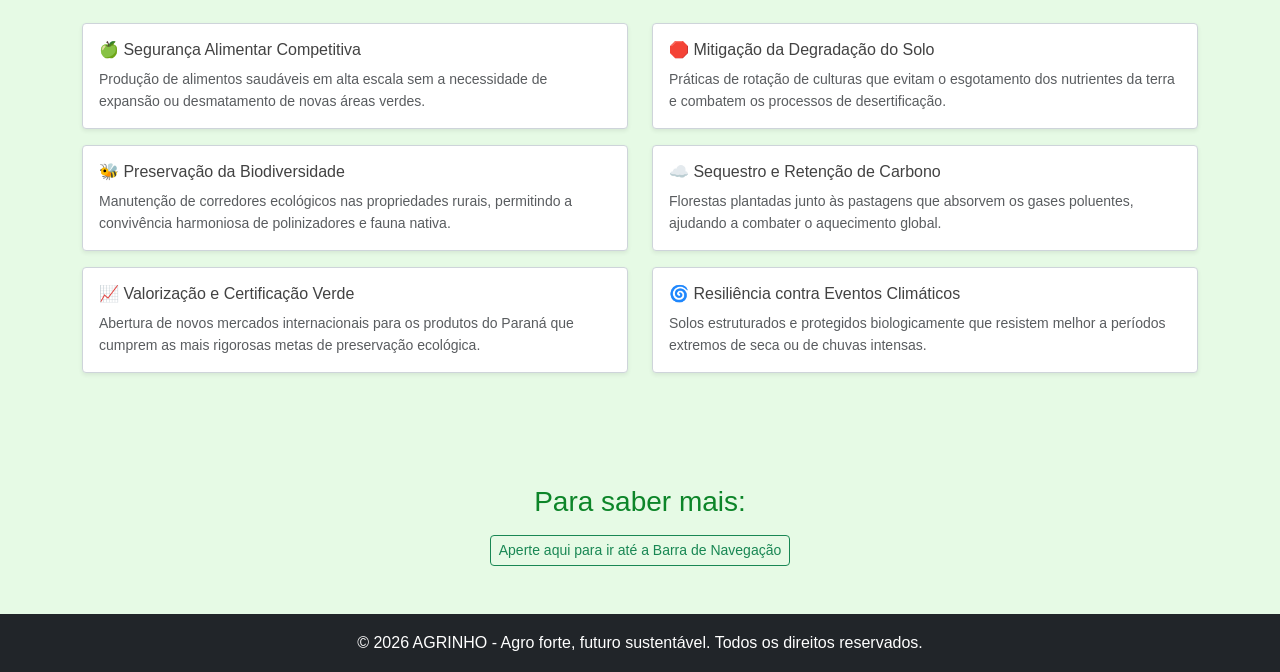
<file: producao.html>
<!DOCTYPE html>
<html lang="pt-BR">

<head>
  <meta charset="UTF-8">
  <meta name="viewport" content="width=device-width, initial-scale=1.0">
  <title>Produção Sustentável - AGRINHO 2026</title>
  <link href="https://cdn.jsdelivr.net/npm/bootstrap@5.3.5/dist/css/bootstrap.min.css" rel="stylesheet"
    integrity="sha384-SgOJa3DmI69IUzQ2PVdRZhwQ+dy64/BUtbMJw1MZ8t5HZApcHrRKUc4W0kG879m7" crossorigin="anonymous">
  <link rel="stylesheet" href="producao.css">
  <style>
    .topico-destacado {
      border: 1px solid #ced4da;
      padding: 1rem;
      margin-bottom: 1rem;
      border-radius: 0.25rem;
    }
  </style>
</head>

<body>
  <header class="cabecalho-producao bg-warning text-dark py-4">
    <div class="container text-center">
      <h1 class="jump-letters h1p" style="color: #ffffff;">
        <span>A</span><span>G</span><span>R</span><span>I</span><span>N</span><span>H</span><span>O</span><span>
        </span> <span>2</span><span>0</span><span>2</span><span>6</span>
      </h1>
      <h3 class="typing-animation " style="animation-delay: 1s;">
        <span>A</span><span>g</span><span>r</span><span>o</span> <span>f</span><span>o</span><span>r</span><span>t</span><span>e</span><span>,</span>
        <span>f</span><span>u</span><span>t</span><span>u</span><span>r</span><span>o</span> <span>s</span><span>u</span><span>s</span><span>t</span><span>e</span><span>n</span><span>t</span><span>á</span><span>v</span><span>e</span><span>l</span>
      </h3>
    </div>
  </header>

  <nav class="navbar navbar-expand-lg bg-light navbar-slide-in">
    <div class="container-fluid">
      <button class="navbar-toggler" type="button" data-bs-toggle="collapse" data-bs-target="#navbarNav"
        aria-controls="navbarNav" aria-expanded="false" aria-label="Toggle navigation">
        <span class="navbar-toggler-icon"></span>
      </button>
      <div class="collapse navbar-collapse justify-content-center" id="navbarNav">
        <ul class="navbar-nav">
          <li class="nav-item">
            <a class="nav-link text-primary" href="index.html">🏠 Página Inicial</a>
          </li>
          <li class="nav-item">
            <a class="nav-link text-primary" href="energia.html">⚡ Energias Limpas</a>
          </li>
          <li class="nav-item">
            <a class="nav-link text-primary" href="agua.html">💧 Água: Preservação</a>
          </li>
          <li class="nav-item">
            <a class="nav-link active text-success fw-bold" aria-current="page" href="producao.html">🚜 Produção Sustentável</a>
          </li>
          <li class="nav-item">
            <a class="nav-link text-primary" href="contato.html">📞 Contato</a>
          </li>
        </ul>
      </div>
    </div>
  </nav>

  <main class="container my-5">
    <section class="py-5">
      <div class="row align-items-center">
        <div class="col-md-6">
          <h2 class="titulo-producao mb-4 slide-in-left">A Força da Produção Ecoeficiente</h2>
          <p class="texto-producao slide-in-left" style="animation-delay: 0.5s;">
            Produzir alimentos de forma forte e competitiva não exige a degradação da natureza. O agronegócio moderno 
            utiliza a ciência e a inovação para otimizar o uso do solo, aumentar o rendimento das colheitas e garantir 
            o abastecimento global, enquanto atua ativamente na regeneração ambiental.
          </p>
          <p class="texto-producao slide-in-left" style="animation-delay: 0.7s;">
            A harmonia entre os ecossistemas e a atividade humana gera resiliência no campo. Técnicas inovadoras de manejo 
            provam que o solo bem cuidado retém mais nutrientes, resiste melhor às mudanças climáticas e protege a biodiversidade, 
            consolidando um ciclo produtivo sustentável para as próximas gerações.
          </p>
        </div>
        <div class="col-md-6 text-center">
          <img src="./fotos/coprossel 2.png" alt="Tecnologia e Produção Ecoeficiente" class="img-fluid rounded shadow fade-in" style="max-width: 500px;">
        </div>
      </div>
    </section>

    <section class="py-5 bg-light rounded px-4 my-4">
      <h3 class="titulo-secao text-center mb-5 fade-in-text">Grandes Técnicas do Agro Sustentável</h3>
      <div class="row g-4">
        <div class="col-md-4">
          <div class="card h-100 shadow-sm border-0 fade-in-card" style="animation-delay: 0.2s;">
            <div class="card-body">
              <h5 class="card-title text-success fw-bold text-producaos-card">🌳 Sistema ILPF</h5>
              <p class="card-text text-producaos-card">
                A Integração Lavoura-Pecuária-Floresta combina diferentes culturas, criação de animais e o plantio de árvores em 
                uma mesma área. Esta sinergia maximiza o uso da terra, oferece sombra ao gado, melhora o solo e captura toneladas 
                de gases de efeito estufa.
              </p>
            </div>
          </div>
        </div>
        <div class="col-md-4">
          <div class="card h-100 shadow-sm border-0 fade-in-card" style="animation-delay: 0.4s;">
            <div class="card-body">
              <h5 class="card-title text-success fw-bold text-producaos-card">📡 Agricultura de Precisão</h5>
              <p class="card-text text-producaos-card">
                Com o suporte de drones, sensores e GPS agrícola, os produtores monitoram a saúde das plantas em tempo real. 
                Isso permite aplicar água, fertilizantes e defensivos apenas nos pontos necessários, reduzindo drasticamente os 
                impactos ambientais e o desperdício.
              </p>
            </div>
          </div>
        </div>
        <div class="col-md-4">
          <div class="card h-100 shadow-sm border-0 fade-in-card" style="animation-delay: 0.6s;">
            <div class="card-body">
              <h5 class="card-title text-success fw-bold text-producaos-card">🍂 Práticas Regenerativas</h5>
              <p class="card-text text-producaos-card">
                O Sistema de Plantio Direto cultiva as sementes sobre a palhada da colheita anterior, sem arar a terra. Esta prática 
                protege o solo contra a erosão, preserva os microrganismos benéficos, mantém a humidade e enriquece o terreno de forma 
                natural.
              </p>
            </div>
          </div>
        </div>
      </div>
    </section>

    <section class="py-5">
      <div class="row">
        <div class="col-md-6">
          <h4 class="text-success mb-4 text-center">Benefícios do Agro Sustentável</h4>
          <div class="topico-destacado shadow-sm bg-white" style="animation-delay: 0.2s;">
            <h6>🍏 Segurança Alimentar Competitiva</h6>
            <p class="small text-muted mb-0">Produção de alimentos saudáveis em alta escala sem a necessidade de expansão ou desmatamento de novas áreas verdes.</p>
          </div>
          <div class="topico-destacado shadow-sm bg-white" style="animation-delay: 0.4s;">
            <h6>🐝 Preservação da Biodiversidade</h6>
            <p class="small text-muted mb-0">Manutenção de corredores ecológicos nas propriedades rurais, permitindo a convivência harmoniosa de polinizadores e fauna nativa.</p>
          </div>
          <div class="topico-destacado shadow-sm bg-white" style="animation-delay: 0.6s;">
            <h6>📈 Valorização e Certificação Verde</h6>
            <p class="small text-muted mb-0">Abertura de novos mercados internacionais para os produtos do Paraná que cumprem as mais rigorosas metas de preservação ecológica.</p>
          </div>
        </div>

        <div class="col-md-6">
          <h4 class="text-success mb-4 text-center">Cuidado Ambiental e Futuro</h4>
          <div class="topico-destacado shadow-sm bg-white" style="animation-delay: 0.3s;">
            <h6>🛑 Mitigação da Degradação do Solo</h6>
            <p class="small text-muted mb-0">Práticas de rotação de culturas que evitam o esgotamento dos nutrientes da terra e combatem os processos de desertificação.</p>
          </div>
          <div class="topico-destacado shadow-sm bg-white" style="animation-delay: 0.5s;">
            <h6>☁️ Sequestro e Retenção de Carbono</h6>
            <p class="small text-muted mb-0">Florestas plantadas junto às pastagens que absorvem os gases poluentes, ajudando a combater o aquecimento global.</p>
          </div>
          <div class="topico-destacado shadow-sm bg-white" style="animation-delay: 0.7s;">
            <h6>🌀 Resiliência contra Eventos Climáticos</h6>
            <p class="small text-muted mb-0">Solos estruturados e protegidos biologicamente que resistem melhor a períodos extremos de seca ou de chuvas intensas.</p>
          </div>
        </div>
      </div>
    </section>
  </main>

   <div class="text-center mt-5">
      <h3 style="color: #0d8529;">Para saber mais:</h3>
      <a href="#" class="btn btn-outline-success btn-sm mt-2">Aperte aqui para ir até a Barra de Navegação</a>
    </div>

  <footer class="footer bg-dark text-white text-center py-3 mt-5">
    <div class="container">
      <p class="mb-0">&copy; 2026 AGRINHO - Agro forte, futuro sustentável. Todos os direitos reservados.</p>
    </div>
  </footer>

  <script src="https://cdn.jsdelivr.net/npm/bootstrap@5.3.5/dist/js/bootstrap.bundle.min.js"
    integrity="sha384-k6d4wzSIapyDyv1kpU366/PK5hCdSbCRGRCMv+eplOQJWyd1fbcAu9OCUj5zNLiq"
    crossorigin="anonymous"></script>
    <script src="https://cdn.jsdelivr.net/npm/bootstrap@5.3.5/dist/js/bootstrap.bundle.min.js"
    integrity="sha384-k6d4wzSIapyDyv1kpU366/PK5hCdSbCRGRCMv+eplOQJWyd1fbcAu9OCUj5zNLiq"
    crossorigin="anonymous"></script>

<script src="Java.js"></script>
</body>
</html>
</body>

</html>
</file>
<file: index.css>
body {
    font-family: 'Roboto', sans-serif; /* Alterado para a fonte da página de energia */
    margin: 0;
    padding: 0;
     background-color: #e6fae5; /* Fundo levemente amarelado do index */
    color: #424242;
    line-height: 1.6;
}

.cabecalho {
    background-color: #0e4119!important; /* Mantido do index */
    padding: 2rem 0;
    margin-bottom: 2rem;
    border-width: 3px;
    border-style: solid;
    border-color: rgb(35, 116, 85); /* Mantido do index */
    text-align: center; /* Adicionado para consistência com o cabecalho do index */
    box-shadow: 0 4px 8px rgba(0, 0, 0, 0.1); /* Adicionado para consistência */
}

.cabecalho h1 {
    font-size: 2.5rem; /* Menor que o original, para se adequar ao estilo de energia */
    font-weight: bold;
    margin-bottom: 0.5rem;
    color: #ebe9e9; /* Cor escura para contraste no amarelo */
}

.cabecalho h3 {
    color: #e7e5e5; /* Cor escura para contraste no amarelo */
    font-size: 1.2rem;
    font-style: normal; /* Removido itálico para seguir o estilo da página de energia */
    text-shadow: 3px 5px 5px #000000;
}

/* --- Media Queries para Ajustes de Fontes no Cabeçalho --- */
@media (max-width: 768px) {
    .cabecalho h1 {
        font-size: 2rem; /* Reduz o tamanho da fonte em telas menores */
    }
    .cabecalho h3 {
        font-size: 1rem; /* Reduz o tamanho da fonte em telas menores */
    }
}

.navbar {
    background-color: rgba(212, 237, 218, 0.7) !important; /* Fundo verde claro mais transparente */
    box-shadow: 0 2px 4px rgba(0, 0, 0, 0.05);
}

.navbar-nav .nav-link {
    font-weight: bold !important; /* Texto em negrito */
    color: #21874c  !important; /* Texto verde escuro para os links da navbar */
 }
 
 .navbar-nav .nav-link:hover {
    font-weight: bold !important; /* Texto em negrito ao passar o mouse */
    color: #1c6c2f !important; /* Texto verde mais escuro ao passar o mouse */
 }
 
 .navbar-nav .nav-link.active {
    font-weight: bold !important; /* Texto em negrito no link ativo */
    color: #185d28 !important; /* Verde mais vibrante para o link ativo */
 }

/* --- Ajustes de Responsividade para Títulos Principais e de Seção --- */
.titulo-destaque {
    text-decoration: underline;
    margin-left: auto; /* Centraliza o elemento */
    margin-right: auto; /* Centraliza o elemento */
    text-align: center;
    max-width: 90%; /* Limita a largura máxima para se ajustar à tela */
    font-size: 3rem; /* Ajustado para REM para responsividade */
    margin-bottom: 20px;
}

.titulo-destaques {
    text-align: center;
    color: #185d28;
    margin-left: auto; /* Centraliza o elemento */
    margin-right: auto; /* Centraliza o elemento */
    max-width: 95%; /* Limita a largura máxima para se ajustar à tela */
    font-size: 4.5rem; /* Ajustado para REM para responsividade */
    margin-bottom: 20px;
}

/* --- Media Queries para Títulos (ajuste de tamanho em telas menores) --- */
@media (max-width: 992px) { /* Dispositivos médios (tablets) */
    .titulo-destaque {
        font-size: 2.5rem;
    }
    .titulo-destaques {
        font-size: 3.5rem;
    }
}

@media (max-width: 768px) { /* Dispositivos pequenos (celulares) */
    .titulo-destaque {
        font-size: 2rem;
    }
    .titulo-destaques {
        font-size: 2.5rem;
    }
    .jump-letters span { /* Reduz o tamanho da fonte das letras saltitantes em mobile */
        font-size: 50px;
    }
}

.texto-estiloso {
    font-size: 1.25rem; /* Ajustado para REM para responsividade */
    /* REMOVIDO: margin-left: 20px; para evitar quebras em telas pequenas */
    padding: 0 15px; /* Adiciona padding horizontal para o texto não encostar nas bordas */
    text-align: justify; /* Altera para justificado, melhora a leitura */
}

@media (max-width: 768px) {
    .texto-estiloso {
        font-size: 1rem; /* Reduz o tamanho da fonte em telas menores */
    }
}

.card-body h5 {
    color: #199123;
}

.img-agro {
    border-radius: 15px;
    box-shadow: 4px 4px 10px rgba(0, 0, 0, 0.1);
    transition: transform 0.3s ease-in-out;
    max-width: 100%; /* GARANTIDO: Imagens são responsivas */
    height: auto; /* GARANTIDO: Mantém a proporção */
    display: block; /* Para permitir centralização com margin auto se estiver sozinha */
    margin-left: auto;
    margin-right: auto;
}

.image-fluids {
    height: auto; /* ALTERADO: Para altura automática, garantindo proporção */
    max-width: 100%; /* GARANTIDO: Imagens são responsivas */
    display: block; /* Para permitir centralização com margin auto */
    margin-left: auto;
    margin-right: auto;
}

.img-card-custom {
    max-height: 180px; /* Altura menor para se assemelhar ao estilo de energia */
    object-fit: cover;
    border-radius: 0.5rem 0.5rem 0 0; /* Arredondamento dos cards de energia */
    box-shadow: 2px 2px 5px rgba(0, 0, 0, 0.08);
    transition: transform 0.2s ease-in-out;
    width: 100%; /* GARANTIDO: Ocupa a largura total do card */
    height: auto; /* GARANTIDO: Mantém a proporção da imagem dentro do card */
}

.img-card-custom:hover {
    transform: scale(1.01);
}

.card {
    border: none;
    border-radius: 10px;
    box-shadow: 0 4px 8px rgba(0, 0, 0, 0.08);
    transition: transform 0.3s ease-in-out;
    border: 1px solid #8fbc8f !important; /* Borda verde clara */
}

.card-title {
    font-family: 'Open Sans', sans-serif;
    font-size: 1.5em;
    color: #386641; /* Verde mais escuro para o título */
}

.btn-outline-warning {
    color: #386641;
    border-color: #386641;
}

.btn-outline-warning:hover {
    background-color: #8fbc8f;
    border-color: #8fbc8f;
    color: white;
}

/* --- Ajustes de Responsividade para o Carrossel --- */
.carousel {
    margin: 20px auto;
    /* ALTERADO: Removido width e height fixos. Usar max-width para responsividade */
    max-width: 100%; /* Garante que o carrossel nunca ultrapasse a largura do contêiner pai */
    height: auto; /* Altura se adapta ao conteúdo (imagens responsivas) */
}

.fixed-size-carousel-image {
    width: 100% !important; /* GARANTIDO: Imagem ocupa 100% da largura do item do carrossel */
    height: 500px !important; /* Altura fixa para desktop (ajustada para mobile abaixo) */
    object-fit: cover; /* Para manter a proporção e cobrir o espaço */
}

@media (max-width: 768px) {
    .fixed-size-carousel-image {
        height: 300px !important; /* Altura reduzida para mobile */
    }
}

/* --- Animações (Mantidas como no seu código, com pequenos ajustes de opacidade para coordenação) --- */
.fade-in {
    opacity: 0;
    transition: opacity 1s ease-out; /* Mantido seu transition, mas a opacidade inicial é 0 para a animação */
}

.fade-in.show {
    opacity: 1;
}

.slide-in-left {
    transform: translateX(-50px);
    opacity: 0;
    transition: transform 1s ease-out, opacity 1s ease-out; /* Mantido seu transition */
}

.slide-in-left.show {
    transform: translateX(0);
    opacity: 1;
}

.typing-animation span {
    opacity: 0;
}

/* Animation Keyframes */
@keyframes slideInFromRight {
    0% {
        transform: translateX(100%); /* Start completely off to the right */
        opacity: 0; /* Start completely transparent */
    }
    100% {
        transform: translateX(0); /* End at its original position */
        opacity: 1; /* End fully opaque */
    }
}

/* Apply the animation to the navbar */
.navbar-slide-in {
    animation: slideInFromRight 1s ease-out forwards; /* 1s duration, ease-out timing, keep final state */
    /* Initially hide the navbar to prevent flicker before animation */
    transform: translateX(100%);
    opacity: 0;
}

@keyframes typeWriter {
    to {
        opacity: 1;
    }
}

.fade-in-text {
    color: #0d8529;
    opacity: 0;
    /* Removido animation direto aqui para ser controlado pela classe .show do JS, se for o caso */
    /* Se você quer que ele anime automaticamente, pode manter */
    animation: fadeIn 2s ease-out forwards; /* Mantido, se a intenção é animar automaticamente */
}

@keyframes fadeIn {
    from {
        opacity: 0;
    }
    to {
        opacity: 1;
    }
}

.jump-letters {
    display: inline-block; /* Para que os spans fiquem lado a lado e possamos animá-los */
}

.jump-letters span {
    font-size: 80px;
    display: inline-block; /* Permite aplicar transformações em cada letra */
    animation: jump 0.5s ease-in-out infinite alternate; /* Define a animação */
    text-shadow: 5px 10px 5px #000000;
}

/* Define um atraso diferente para cada letra criar o efeito de onda */
.jump-letters span:nth-child(1) { animation-delay: 0s; }
.jump-letters span:nth-child(2) { animation-delay: 0.1s; }
.jump-letters span:nth-child(3) { animation-delay: 0.2s; }
.jump-letters span:nth-child(4) { animation-delay: 0.3s; }
.jump-letters span:nth-child(5) { animation-delay: 0.4s; }
.jump-letters span:nth-child(6) { animation-delay: 0.5s; }
.jump-letters span:nth-child(7) { animation-delay: 0.6s; }
.jump-letters span:nth-child(8) { animation-delay: 0.7s; }
.jump-letters span:nth-child(9) { animation-delay: 0.8s; }
.jump-letters span:nth-child(10) { animation-delay: 0.9s; }
.jump-letters span:nth-child(11) { animation-delay: 1s; }

@keyframes jump {
    0% {
        transform: translateY(0);
    }
    100% {
        transform: translateY(-10px); /* Ajuste a altura do "salto" */
    }
}

/* --- Animações Padrão (necessárias para o funcionamento) --- */

/* Keyframes para Títulos Saltitantes (Bounce) */
@keyframes bounceIn {
    0% {
        transform: scale(0.3);
        opacity: 0;
    }
    50% {
        transform: scale(1.05);
        opacity: 1;
    }
    70% {
        transform: scale(0.9);
    }
    100% {
        transform: scale(1);
        opacity: 1; /* Garante que o elemento termine visível */
    }
}

/* Keyframes para Textos Pulando (Bounce In Text) */
@keyframes bounceInText {
    0% {
        transform: scale(0.8);
        opacity: 0;
    }
    50% {
        transform: scale(1.05);
        opacity: 1;
    }
    70% {
        transform: scale(0.95);
    }
    100% {
        transform: scale(1);
        opacity: 1; /* Garante que o elemento termine visível */
    }
}

/* Keyframes para Fade-in genérico */
/* Já existe acima, mantido para consistência */
/* @keyframes fadeIn {
    from {
        opacity: 0;
    }
    to {
        opacity: 1;
    }
} */

/* Keyframes para Títulos e Elementos Fading In e Escalando */
@keyframes fadeInScale {
    from {
        opacity: 0;
        transform: scale(0.9);
    }
    to {
        opacity: 1;
        transform: scale(1);
    }
}

/* --- Aplicação das Animações aos Elementos da Página Inicial --- */

/* Títulos Principais de Seção (como "Descobrindo o AGRINHO PARANÁ" e "Campo e Cidade") */
.titulo-destaques {
    opacity: 0; /* Começa invisível */
    animation: bounceIn 1s ease-out forwards;
    animation-delay: 0.5s; /* Atraso inicial */
}

/* Títulos Menores (como "A Essência da Zona Rural" e "A Essência das Áreas Urbanas") */
.titulo-destaque {
    opacity: 0; /* Começa invisível */
    animation: bounceIn 1s ease-out forwards;
    animation-delay: 0.8s; /* Atraso para aparecer depois dos títulos principais */
}

/* Textos Principais com Animação de Salto */
.texto-estiloso {
    opacity: 0; /* Começa invisível */
    animation: bounceInText 1s ease-out forwards;
    animation-delay: 1.2s; /* Atraso para aparecer depois dos títulos */
}

/* Ajustes de Atraso para Parágrafos Específicos */
/* Para os parágrafos que já possuem `slide-in-left` no HTML, ajustamos o delay */
.texto-estiloso.slide-in-left {
    animation-delay: 1s; /* Valor base, ajuste conforme necessário */
}

.texto-estiloso.slide-in-left[style*="animation-delay: 0.6s"] {
    animation-delay: 1s !important; /* Sobrescreve o delay do HTML */
}

.texto-estiloso.slide-in-left[style*="animation-delay: 0.8s"] {
    animation-delay: 1s !important; /* Sobrescreve o delay do HTML */
}

.texto-estiloso.slide-in-left[style*="animation-delay: 0.9s"] {
    animation-delay: 1s !important; /* Sobrescreve o delay do HTML */
}


/* Todas as Imagens (img-fluid) com Fade-in */
.img-fluid {
    opacity: 0; /* Começa invisível */
    animation: fadeIn 1s ease-out forwards; /* Aplica a animação de fade-in */
    animation-delay: 0.7s; /* Um pequeno atraso para aparecer depois do título principal */
    max-width: 100%; /* Adicionado para garantir responsividade */
    height: auto; /* Adicionado para manter a proporção */
}

/* Imagens do Carrossel com Fade-in */
/* O carrossel já tem `.fade-in`, então vamos garantir que ele use a animação e permaneça */
.carousel-item.fade-in {
    opacity: 0; /* Começa invisível para a animação */
    animation: fadeIn 1s ease-out forwards;
    animation-delay: 2.0s; /* Atraso para o carrossel aparecer após os textos */
}

/* --- Desativando o controle de opacidade e transformações do JavaScript para as classes afetadas --- */
/* Isso é crucial para que as animações CSS tenham prioridade e os elementos não "sumam" ou resetem */
.fade-in, .slide-in-left, .fade-in-text {
    /* REMOVIDO: opacity: 0; e transform: none; aqui para não anular o início da animação CSS */
    transition: none !important; /* Desativa transições do JS para que a animação CSS assuma */
}

/* Garante que o JavaScript não sobrescreva a opacidade final das animações CSS */
.fade-in.show,
.slide-in-left.show,
.fade-in-text.show {
    opacity: 1 !important; /* Força a opacidade 1 para elementos "mostrados" pelo JS, mas que o CSS anima */
    transform: none !important; /* Remove transformações que o JS possa adicionar, deixando para o CSS */
}

/* Opcional: Para o footer, se quiser um fade-in no final */
.footer {
    opacity: 0;
    animation: fadeIn 1s ease-out forwards;
    animation-delay: 2.5s; /* Atraso para o footer aparecer no final */
}
</file>
<file: agua.css>
body {
    font-family: 'Roboto', sans-serif; /* Alterado para a fonte do index */
    margin: 0;
    padding: 0;
    background-color: #e6fae5; /* Fundo levemente amarelado do index */
    color: #424242; /* Cor de texto principal do index */
    line-height: 1.6;
}

.cabecalho-agua {
   background-color: #0e4119!important; /* Mantido do index */
    padding: 2rem 0;
    margin-bottom: 2rem;
    border-width: 3px;
    border-style: solid;
    border-color: rgb(35, 116, 85); /* Mantido do index */
    text-align: center; /* Adicionado para consistência com o cabecalho do index */
    box-shadow: 0 4px 8px rgba(0, 0, 0, 0.1); /* Adicionado para consistência */
}

.cabecalho-agua h1 {
    font-size: 2.5rem;
    font-weight: bold;
    margin-bottom: 0.5rem;
    color: #ebe9e9; /* Mantido do index */
}

.cabecalho-agua h3 {
    color: #e7e5e5; /* Mantido do index */
    font-size: 1.2rem;
    text-shadow: 3px 5px 5px #000000;
    display: block; /* Garante que o subtítulo fique em uma nova linha */
}

.navbar {
    background-color: rgba(212, 237, 218, 0.7) !important; /* Fundo da navbar igual ao index */
    box-shadow: 0 2px 4px rgba(0, 0, 0, 0.05);
}

.nav-link {
    font-weight: bold !important;
    color: #198754 !important; /* Cor do link normal igual ao index */
    margin-right: 20px; /* Adicionado para consistência */
    padding: 15px; /* Adicionado para consistência */
    transition: color 0.3s ease;
}

.nav-link:hover {
    font-weight: bold !important;
    color: #155724 !important; /* Cor do link ao passar o mouse igual ao index */
}

.nav-link.active {
    font-weight: bold !important;
    color: #155724 !important; /* Cor do link ativo igual ao index */
}

.typing-animation {
    display: inline-block;
}

.typing-animation span {
    opacity: 0;
}

/* Animation Keyframes */
@keyframes slideInFromRight {
    0% {
      transform: translateX(100%); /* Start completely off to the right */
      opacity: 0; /* Start completely transparent */
    }
    100% {
      transform: translateX(0); /* End at its original position */
      opacity: 1; /* End fully opaque */
    }
  }
  
  /* Apply the animation to the navbar */
  .navbar-slide-in {
    animation: slideInFromRight 1s ease-out forwards; /* 1s duration, ease-out timing, keep final state */
    /* Initially hide the navbar to prevent flicker before animation */
    transform: translateX(100%);
    opacity: 0;
  }

@keyframes typeWriter {
    to {
        opacity: 1;
    }
}

.fade-in {
    opacity: 0;
    transition: opacity 1s ease-out;
}

.fade-in.show {
    opacity: 1;
}

.slide-in-left {
    transform: translateX(-50px);
    opacity: 0;
    transition: transform 1s ease-out, opacity 1s ease-out;
}

.slide-in-left.show {
    transform: translateX(0);
    opacity: 1;
}

.slide-in-right {
    transform: translateX(50px);
    opacity: 0;
    transition: transform 1s ease-out, opacity 1s ease-out;
}

.slide-in-right.show {
    transform: translateX(0);
    opacity: 1;
}

.fade-in-text {
    opacity: 0;
    animation: fadeIn 1s ease-out forwards;
    color: #0d8529; /* Cor do texto de fade-in para verde */
}

@keyframes fadeIn {
    from {
        opacity: 0;
    }
    to {
        opacity: 1;
    }
}

.jump-letters {
    display: inline-block;
}

.jump-letters span {
    display: inline-block;
    animation: jump 0.5s ease-in-out infinite alternate;
    text-shadow: 5px 10px 5px #000000;
    font-size: 80px; /* Adicionado para consistência com o index */
}

@keyframes jump {
    0% {
        transform: translateY(0);
    }
    100% {
        transform: translateY(-10px);
    }
}

/* Adicionando delays individuais para um efeito mais interessante */
.jump-letters span:nth-child(1) { animation-delay: 0s; }
.jump-letters span:nth-child(2) { animation-delay: 0.1s; }
.jump-letters span:nth-child(3) { animation-delay: 0.2s; }
.jump-letters span:nth-child(4) { animation-delay: 0.3s; }
.jump-letters span:nth-child(5) { animation-delay: 0.4s; }
.jump-letters span:nth-child(6) { animation-delay: 0.5s; }
.jump-letters span:nth-child(7) { animation-delay: 0.6s; }
.jump-letters span:nth-child(8) { animation-delay: 0.7s; }
.jump-letters span:nth-child(9) { animation-delay: 0.8s; }
.jump-letters span:nth-child(10) { animation-delay: 0.9s; }
.jump-letters span:nth-child(11) { animation-delay: 1s; }

.titulo-agua {
    color: #199123; /* Verde para associar à sustentabilidade, do index */
    font-size: 2.2rem;
    font-weight: bold;
    margin-bottom: 1.5rem;
}

.texto {
    font-size: 20px;
    color: #424242; /* Cor de texto principal do index */
}

.img-fluid {
    max-width: 100%;
    height: auto;
}

.img-card-agua {
    max-height: 180px;
    object-fit: cover;
    border-radius: 0.5rem 0.5rem 0 0;
    /* Adicionado para consistência de estilo com o index.css */
    box-shadow: 2px 2px 5px rgba(0, 0, 0, 0.08);
    transition: transform 0.2s ease-in-out;
    width: 100%; /* Para garantir que ocupe o espaço do card */
}

.img-card-agua:hover {
    transform: scale(1.01); /* Efeito de hover do index */
}

.texto-agua-card {
    font-size: 0.95rem;
    color: #666; /* Mantido, tom neutro */
    text-align: center; /* Adicionado para centralizar o texto do card */
}

.img-slide-agua {
    width: 1050px !important; /* Altura e largura fixas do carousel do index */
    height: 500px !important;
    object-fit: cover;
    /* max-height: 500px; Removido, já que width/height são fixos */
}

/* Adicionando estilos de card do index que estavam faltando */
.card {
    border: none;
    border-radius: 10px;
    box-shadow: 0 4px 8px rgba(0, 0, 0, 0.08);
    transition: transform 0.3s ease-in-out;
    border: 1px solid #8fbc8f !important; /* Borda verde clara do index */
}

.card-title {
    font-family: 'Open Sans', sans-serif;
    font-size: 1.5em;
    color: #22b33f; /* Verde mais escuro para o título, do index */
    text-align: center; /* Centraliza o título do card */
}

.texto-card-titulo { /* Se esta classe for usada para o título do card */
    text-align: center;
}

.btn-outline-success { /* Assumindo que este é o botão para ser verde */
    margin-left: 140px;
    color: #13852a;
    border-color: #386641;
}

.btn-outline-success:hover {
    background-color: #8fbc8f;
    border-color: #8fbc8f;
    color: white;
}

/* agua.css */

/* Estilos para os blocos de tópico destacados */
.topico-destacado {
    border: 1px solid #ced4da; /* Borda cinza clara como no producao.html */
    padding: 1rem; /* Espaçamento interno */
    margin-bottom: 1rem; /* Espaçamento abaixo do bloco */
    border-radius: 0.25rem; /* Cantos levemente arredondados */
    /* Adicione quaisquer outras propriedades que você queira para este bloco, como background-color */
    background-color: #ffffff; /* Fundo branco para os blocos, se desejar */
    box-shadow: 0 0.125rem 0.25rem rgba(0, 0, 0, 0.075); /* Sombra suave para destacar o bloco */
}

/* ... (seu CSS existente acima) ... */

/* Estilos para o título dentro dos tópicos destacados */
.titulo-producaos-card {
    text-align: center; /* JÁ ESTAVA CENTRALIZADO, GARANTINDO AQUI */
    font-size: 1.25rem;
    color: #222421;
    margin-bottom: 0.5rem;
    font-weight: 600;
}

/* Estilos para o texto dentro dos tópicos destacados */
.texto-producaos-card {
    text-align: center; /* ESTA É A MUDANÇA PRINCIPAL PARA O TEXTO */
    font-size: 0.95rem;
    color: #424242;
    line-height: 1.6;
}

/* ... (o restante do seu CSS abaixo) ... */

/* Adicione também as animações, se ainda não estiverem no seu CSS */
.fade-in-element {
    opacity: 1;
    transform: translateY(20px);
    transition: opacity 0.6s ease-out, transform 0.6s ease-out;
}

.fade-in-element.show {
    opacity: 1;
    transform: translateY(0);
}

/* Adicionado para centralizar o corpo do texto do card, caso .texto-card-corpo não seja usada */
.card-text {
    text-align: center;
}
/* ... (seu CSS existente acima) ... */

/* Nova classe para o botão "Para subir ao topo" */
.btn-scroll-top {
    color: #1a8b16; /* Cor do texto */
    border-color: #1a8b16; /* Cor da borda */
    /* Você pode adicionar outras propriedades que já existiam, como background-color ao passar o mouse */
}

.btn-scroll-top:hover {
    background-color: #1a8b16;
    color: white;
    border-color: #1a8b16;
}

/* ... (o restante do seu CSS abaixo) ... */
</file>
<file: contato.css>
body {
   font-family: 'Roboto', sans-serif; /* Alterado para a fonte da página de energia */
   margin: 0;
   padding: 0;
    background-color: #e6fae5; /* Fundo levemente amarelado do index */
   color: #424242;
   line-height: 1.6;
}

.cabecalho {
   background-color: #0e4119!important; /* Mantido do index */
    padding: 2rem 0;
    margin-bottom: 2rem;
    border-width: 3px;
    border-style: solid;
    border-color: rgb(35, 116, 85); /* Mantido do index */
    text-align: center; /* Adicionado para consistência com o cabecalho do index */
    box-shadow: 0 4px 8px rgba(0, 0, 0, 0.1); /* Adicionado para consistência */
}

.cabecalho h1 {
   font-size: 2.5rem; /* Menor que o original, para se adequar ao estilo de energia */
   font-weight: bold;
   margin-bottom: 0.5rem;
   color: #ebe9e9; /* Cor escura para contraste no amarelo */
}

.cabecalho h3 {
   color: #e7e5e5; /* Cor escura para contraste no amarelo */
   font-size: 1.2rem;
   font-style: normal; /* Removido itálico para seguir o estilo da página de energia */
   text-shadow: 3px 5px 5px #000000;
}

.navbar {
   background-color: rgba(212, 237, 218, 0.7) !important; /* Fundo verde claro mais transparente */
   box-shadow: 0 2px 4px rgba(0, 0, 0, 0.05);
}

.navbar-nav .nav-link {
   font-weight: bold !important; /* Texto em negrito */
   color: #29c44d !important; /* Texto verde escuro para os links da navbar */
}

.navbar-nav .nav-link:hover {
   font-weight: bold !important; /* Texto em negrito ao passar o mouse */
   color: #28a846 !important; /* Texto verde mais escuro ao passar o mouse */
}

.navbar-nav .nav-link.active {
   font-weight: bold !important; /* Texto em negrito no link ativo */
   color: #198754 !important; /* Verde mais vibrante para o link ativo */
}


.titulo-destaque{
   text-decoration: underline;
   margin-left: 10px;
   text-align: center;
   width: 350px;
   font-size: 50px;
   margin-bottom: 20px;
}

.titulo-destaques{
   text-align: center;
   width: auto;
   font-size: 70px;
   margin-bottom: 20px;
   color: #424242 !important;
} 

.texto-estiloso {
   font-size: 20px;
   margin-left: 20px;
   text-align: center;
}

.card-body h5 {
   color: #199123;
}

.img-agro {
   border-radius: 15px;
   box-shadow: 4px 4px 10px rgba(0, 0, 0, 0.1);
   transition: transform 0.3s ease-in-out;
}

.image-fluids {
height: 100px;
}

.img-card-custom {
   max-height: 180px; /* Altura menor para se assemelhar ao estilo de energia */
   object-fit: cover;
   border-radius: 0.5rem 0.5rem 0 0; /* Arredondamento dos cards de energia */
   box-shadow: 2px 2px 5px rgba(0, 0, 0, 0.08);
   transition: transform 0.2s ease-in-out;
   width: 100%;
}

.img-card-custom:hover {
   transform: scale(1.01);
}
.card {
   border: none;
   border-radius: 10px;
   box-shadow: 0 4px 8px rgba(0, 0, 0, 0.08);
   transition: transform 0.3s ease-in-out;
   border: 1px solid #8fbc8f !important; /* Borda verde clara */
}

.card-title {
   margin-left: 180px;
   font-family: 'Open Sans', sans-serif;
   font-size: 1.5em;
   color: #386641; /* Verde mais escuro para o título */
}

.btn-outline-warning {
   color: #386641;
   border-color: #386641;
}

.btn-outline-warning:hover {
   background-color: #8fbc8f;
   border-color: #8fbc8f;
   color: white;
}
.typing-animation span {
   opacity: 0;
   }
   

.navbar {
   background-color: rgba(212, 237, 218, 0.7) !important; /* Fundo verde claro mais transparente */
   box-shadow: 0 2px 4px rgba(0, 0, 0, 0.05);
}

.navbar-nav .nav-link {
   font-weight: bold !important; /* Texto em negrito */
   color: #198754 !important; /* Texto verde escuro para os links da navbar */
   margin-right: 20px;
   padding: 15px;
}

.navbar-nav .nav-link:hover {
   font-weight: bold !important; /* Texto em negrito ao passar o mouse */
   color: #155724 !important; /* Texto verde mais escuro ao passar o mouse */
}

.navbar-nav .nav-link.active {
   font-weight: bold !important; /* Texto em negrito no link ativo */
   color: #155724 !important; /* Verde mais vibrante para o link ativo */
}

/* Animações */
.fade-in {
   opacity: 0;
   transition: opacity 1s ease-out;
}

.fade-in.show {
   opacity: 1;
}

.slide-in-left {
   transform: translateX(-50px);
   opacity: 0;
   transition: transform 1s ease-out, opacity 1s ease-out;
}

.slide-in-left.show {
   transform: translateX(0);
   opacity: 1;
}

/* Animation Keyframes */
@keyframes slideInFromRight {
   0% {
     transform: translateX(100%); /* Start completely off to the right */
     opacity: 0; /* Start completely transparent */
   }
   100% {
     transform: translateX(0); /* End at its original position */
     opacity: 1; /* End fully opaque */
   }
 }
 
 /* Apply the animation to the navbar */
 .navbar-slide-in {
   animation: slideInFromRight 1s ease-out forwards; /* 1s duration, ease-out timing, keep final state */
   /* Initially hide the navbar to prevent flicker before animation */
   transform: translateX(100%);
   opacity: 0;
 }

@keyframes typeWriter {
   to {
       opacity: 1;
   }
}

.fade-in-text {
   color: #0d8529;
   opacity: 0;
   animation: fadeIn 2s ease-out forwards;
}

@keyframes fadeIn {
   from {
       opacity: 0;
   }
   to {
       opacity: 1;
   }
}
.jump-letters {
   display: inline-block; /* Para que os spans fiquem lado a lado e possamos animá-los */
}

.jump-letters span {
   font-size: 80px;
   display: inline-block; /* Permite aplicar transformações em cada letra */
   animation: jump 0.5s ease-in-out infinite alternate; /* Define a animação */
   text-shadow: 5px 10px 5px #000000;
}

/* Define um atraso diferente para cada letra criar o efeito de onda */
.jump-letters span:nth-child(1) { animation-delay: 0s; }
.jump-letters span:nth-child(2) { animation-delay: 0.1s; }
.jump-letters span:nth-child(3) { animation-delay: 0.2s; }
.jump-letters span:nth-child(4) { animation-delay: 0.3s; }
.jump-letters span:nth-child(5) { animation-delay: 0.4s; }
.jump-letters span:nth-child(6) { animation-delay: 0.5s; }
.jump-letters span:nth-child(7) { animation-delay: 0.6s; }
.jump-letters span:nth-child(8) { animation-delay: 0.7s; }
.jump-letters span:nth-child(9) { animation-delay: 0.8s; }
.jump-letters span:nth-child(10) { animation-delay: 0.9s; }
.jump-letters span:nth-child(11) { animation-delay: 1s; }

@keyframes jump {
   0% {
       transform: translateY(0);
   }
   100% {
       transform: translateY(-10px); /* Ajuste a altura do "salto" */
   }
}

.fixed-size-carousel-image {
   width: 1050px !important;
   height: 500px !important;
   object-fit: cover; /* Para manter a proporção e cobrir o espaço */
  }
/* --- Animações Padrão (necessárias para o funcionamento) --- */

/* Keyframes para Títulos Saltitantes (Bounce) */
@keyframes bounceIn {
   0% {
       transform: scale(0.3);
       opacity: 0;
   }
   50% {
       transform: scale(1.05);
       opacity: 1;
   }
   70% {
       transform: scale(0.9);
   }
   100% {
       transform: scale(1);
       opacity: 1; /* Garante que o elemento termine visível */
   }
}

/* Keyframes para Textos Pulando (Bounce In Text) */
@keyframes bounceInText {
   0% {
       transform: scale(0.8);
       opacity: 0;
   }
   50% {
       transform: scale(1.05);
       opacity: 1;
   }
   70% {
       transform: scale(0.95);
   }
   100% {
       transform: scale(1);
       opacity: 1; /* Garante que o elemento termine visível */
   }
}

/* Keyframes para Fade-in genérico */
@keyframes fadeIn {
   from {
       opacity: 0;
   }
   to {
       opacity: 1;
   }
}

/* Keyframes para Títulos e Elementos Fading In e Escalando */
@keyframes fadeInScale {
   from {
       opacity: 0;
       transform: scale(0.9);
   }
   to {
       opacity: 1;
       transform: scale(1);
   }
}

/* --- Aplicação das Animações aos Elementos da Página Inicial --- */

/* Títulos Principais de Seção (como "Descobrindo o AGRINHO PARANÁ" e "Campo e Cidade") */
.titulo-destaques {
   opacity: 0; /* Começa invisível */
   animation: bounceIn 1s ease-out forwards;
   animation-delay: 0.5s; /* Atraso inicial */
}

/* Títulos Menores (como "A Essência da Zona Rural" e "A Essência das Áreas Urbanas") */
.titulo-destaque {
   opacity: 0; /* Começa invisível */
   animation: bounceIn 1s ease-out forwards;
   animation-delay: 0.8s; /* Atraso para aparecer depois dos títulos principais */
}

/* Textos Principais com Animação de Salto */
.texto-estiloso {
   opacity: 0; /* Começa invisível */
   animation: bounceInText 1s ease-out forwards;
   animation-delay: 1.2s; /* Atraso para aparecer depois dos títulos */
}

/* Ajustes de Atraso para Parágrafos Específicos */
/* Para os parágrafos que já possuem `slide-in-left` no HTML, ajustamos o delay */
.texto-estiloso.slide-in-left {
   animation-delay: 1s; /* Valor base, ajuste conforme necessário */
}

.texto-estiloso.slide-in-left[style*="animation-delay: 0.6s"] {
   animation-delay: 1s !important; /* Sobrescreve o delay do HTML */
}

.texto-estiloso.slide-in-left[style*="animation-delay: 0.8s"] {
   animation-delay: 1s !important; /* Sobrescreve o delay do HTML */
}

.texto-estiloso.slide-in-left[style*="animation-delay: 0.9s"] {
   animation-delay: 1s !important; /* Sobrescreve o delay do HTML */
}


/* Todas as Imagens (img-fluid) com Fade-in */
.img-fluid {
   opacity: 0; /* Começa invisível */
   animation: fadeIn 1s ease-out forwards; /* Aplica a animação de fade-in */
   animation-delay: 0.7s; /* Um pequeno atraso para aparecer depois do título principal */
}

/* --- Desativando o controle de opacidade e transformações do JavaScript para as classes afetadas --- */
/* Isso é crucial para que as animações CSS tenham prioridade e os elementos não "sumam" ou resetem */
.fade-in, .slide-in-left, .fade-in-text {
   opacity: 0; /* Começa invisível, mas o CSS controla a animação */
   transform: none; /* Reseta qualquer transformação inicial para o CSS controlar */
   transition: none !important; /* Desativa transições do JS para que a animação CSS assuma */
}

/* Garante que o JavaScript não sobrescreva a opacidade final das animações CSS */
.fade-in.show,
.slide-in-left.show,
.fade-in-text.show {
   opacity: 1 !important; /* Força a opacidade 1 para elementos "mostrados" pelo JS, mas que o CSS anima */
   transform: none !important; /* Remove transformações que o JS possa adicionar, deixando para o CSS */
}

/* Opcional: Para o footer, se quiser um fade-in no final */
.footer {
   opacity: 0;
   animation: fadeIn 1s ease-out forwards;
   animation-delay: 2.5s; /* Atraso para o footer aparecer no final */
}
</file>
<file: energia.css>
:root {
    --primary-energia: #198754; /* Verde principal do index */
    --secondary-energia: rgba(212, 237, 218, 0.7); /* Verde claro transparente do index */
    --text-primary-energia: #155724; /* Verde escuro para texto, do index */
}   

body {
    font-family: 'Roboto', sans-serif;
    margin: 0;
    padding: 0;
    line-height: 1.6;
    background-color: #e6fae5; /* Fundo levemente amarelado do index */
    color: #424242; /* Cor de texto principal do index */
}

.cabecalho-energia {
    background-color: #0e4119!important; /* Mantido do index */
    padding: 2rem 0;
    margin-bottom: 2rem;
    border-width: 3px;
    border-style: solid;
    border-color: rgb(35, 116, 85); /* Mantido do index */
    text-align: center; /* Adicionado para consistência com o cabecalho do index */
    box-shadow: 0 4px 8px rgba(0, 0, 0, 0.1); /* Adicionado para consistência */
}

.cabecalho-energia h1 {
    font-size: 2.5rem;
    font-weight: bold;
    margin-bottom: 0.5rem;
    color: #ebe9e9; /* Mantido do index */
}

.cabecalho-energia h3 {
    color: #e7e5e5; /* Mantido do index */
    font-size: 1.2rem;
    display: block; /* Garante que o subtítulo fique em uma nova linha */
    text-shadow: 3px 5px 5px #000000;
}

.navbar {
    background-color: rgba(212, 237, 218, 0.7) !important; /* Fundo da navbar igual ao index */
    box-shadow: 0 2px 4px rgba(0, 0, 0, 0.05); /* Mantido para consistência */
}

.nav-link {
    font-weight: bold !important;
    color: #198754 !important; /* Cor do link normal igual ao index */
    transition: color 0.3s ease; /* Mantido, boa prática */
    margin-right: 20px; /* Adicionado para consistência */
    padding: 15px; /* Adicionado para consistência */
}

.nav-link:hover {
    font-weight: bold !important;
    color: #155724 !important; /* Cor do link ao passar o mouse igual ao index */
}

.nav-link.active {
    font-weight: bold !important;
    color: #155724 !important; /* Cor do link ativo igual ao index */
}

.wow-destaque{
    font-size: 70px;
    text-align: center;
    text-shadow: 0 2px 3px #000000
}

.ur {
    margin-top: -250px;
    font-size: 30px;
text-align: center;
}

.titulo-energias {
    font-size: 3rem;
    font-weight: bold;
    margin-bottom: 1.5rem;
    color: #117c2a
}

.tituluzinhos{
    color:#0d8529
}

.texto-energia {
    font-size: 20px;
    color: #424242; /* Cor de texto principal do index */
}

.img-fluid {
    max-width: 100%;
    height: auto;
}

.img-card-energia {
    max-height: 180px;
    object-fit: cover;
    border-radius: 0.5rem 0.5rem 0 0;
}

.texto-energia-card {
    font-size: 0.95rem;
    color: #6c757d; /* Mantido, pois é um tom neutro */
}

.img-slide-energia {
    width: 100%;
    height: auto;
    object-fit: cover;
    max-height: 500px;
}

.ucards {
    margin-right: 0px;
    border: none; /* Mantido do index */
    border-radius: 10px; /* Mantido do index */
    box-shadow: 0 4px 8px rgba(0, 0, 0, 0.08); /* Mantido do index */
    transition: transform 0.3s ease-in-out; /* Mantido do index */
    border: 1px solid #8fbc8f !important; /* Borda verde clara do index */
}

.card {
    margin-left: 80px;
    border: none; /* Mantido do index */
    border-radius: 10px; /* Mantido do index */
    box-shadow: 0 4px 8px rgba(0, 0, 0, 0.08); /* Mantido do index */
    transition: transform 0.3s ease-in-out; /* Mantido do index */
    border: 1px solid #8fbc8f !important; /* Borda verde clara do index */
}

.card-title {
    font-family: 'Open Sans', sans-serif;
    font-size: 1.5em;
    color:#0d8529
}

.btn-outline-sucess { /* Substituindo a cor para verde */
    color: #386641; /* Cor do texto do botão do index */
    border-color: #386641; /* Cor da borda do botão do index */
}

.btn-outline-primary:hover { /* Substituindo a cor para verde no hover */
    background-color: #8fbc8f; /* Fundo ao hover do index */
    border-color: #8fbc8f; /* Borda ao hover do index */
    color: white;
}

/* Animações (mantidas, pois não são dependentes de cor) */
.fade-in {
    opacity: 0;
    transition: opacity 1s ease-out;
}

.fade-in.show {
    opacity: 1;
}

.slide-in-left {
    transform: translateX(-50px);
    opacity: 0;
    transition: transform 1s ease-out, opacity 1s ease-out;
}

.slide-in-left.show {
    transform: translateX(0);
    opacity: 1;
}

.slide-in-right {
    transform: translateX(50px);
    opacity: 0;
    transition: transform 1s ease-out, opacity 1s ease-out;
}

.slide-in-right.show {
    transform: translateX(0);
    opacity: 1;
}

.fade-in-text {
    opacity: 0;
    animation: fadeIn 1s ease-out forwards;
    color: #0d8529; /* Cor do texto de fade-in para verde */
}

/* Animation Keyframes */
@keyframes slideInFromRight {
    0% {
      transform: translateX(100%); /* Start completely off to the right */
      opacity: 0; /* Start completely transparent */
    }
    100% {
      transform: translateX(0); /* End at its original position */
      opacity: 1; /* End fully opaque */
    }
  }
  
  /* Apply the animation to the navbar */
  .navbar-slide-in {
    animation: slideInFromRight 1s ease-out forwards; /* 1s duration, ease-out timing, keep final state */
    /* Initially hide the navbar to prevent flicker before animation */
    transform: translateX(100%);
    opacity: 0;
  }

@keyframes fadeIn {
    from {
        opacity: 0;
    }
    to {
        opacity: 1;
    }
}

.jump-letters {
    display: inline-block;
}

.jump-letters span {
    font-size: 80px;
    display: inline-block;
    animation: jump 0.5s ease-in-out infinite alternate;
    text-shadow: 5px 10px 5px #000000;
}

@keyframes jump {
    0% {
        transform: translateY(0);
    }
    100% {
        transform: translateY(-10px);
    }
}

/* Delays para as letras (mantidos) */
.jump-letters span:nth-child(1) { animation-delay: 0s; }
.jump-letters span:nth-child(2) { animation-delay: 0.1s; }
.jump-letters span:nth-child(3) { animation-delay: 0.2s; }
.jump-letters span:nth-child(4) { animation-delay: 0.3s; }
.jump-letters span:nth-child(5) { animation-delay: 0.4s; }
.jump-letters span:nth-child(6) { animation-delay: 0.5s; }
.jump-letters span:nth-child(7) { animation-delay: 0.6s; }
.jump-letters span:nth-child(8) { animation-delay: 0.7s; }
.jump-letters span:nth-child(9) { animation-delay: 0.8s; }
.jump-letters span:nth-child(10) { animation-delay: 0.9s; }
.jump-letters span:nth-child(11) { animation-delay: 1s; }

.typing-animation {
    display: inline-block;
}

.typing-animation span {
    opacity: 0;
}

@keyframes typeWriter {
    to {
        opacity: 1;
    }
}
/* Novas Animações Adicionadas ou Modificadas */

/* Keyframes para Títulos Saltitantes (Bounce) */
@keyframes bounceIn {
    0% {
        transform: scale(0.3); /* Começa bem pequeno */
        opacity: 0; /* Começa invisível */
    }
    50% {
        transform: scale(1.05); /* Cresce um pouco além do normal para o efeito "saltitante" */
        opacity: 1; /* Fica visível */
    }
    70% {
        transform: scale(0.9); /* Volta um pouco para trás */
    }
    100% {
        transform: scale(1); /* Termina no tamanho normal */
    }
}

/* Keyframes para Fade-in genérico */
@keyframes fadeIn {
    from {
        opacity: 0;
    }
    to {
        opacity: 1;
    }
}

/* Aplicação das Novas Animações */

/* Títulos Menores das Seções Saltitantes */
/* Isso se aplica aos títulos com a classe 'tituluzinhos' */
.tituluzinhos {
    animation: bounceIn 1s ease-out forwards; /* Aplica a animação de salto */
}

/* Todas as Imagens com Fade-in */
/* Isso se aplica a todas as tags <img> que já possuem a classe 'img-fluid' */
.img-fluid {
    opacity: 0; /* Começa invisível */
    animation: fadeIn 1s ease-out forwards; /* Aplica a animação de fade-in */
    animation-delay: 0.5s; /* Um pequeno atraso para não aparecerem imediatamente */
}

/* Ajustes para elementos específicos que já tinham fade-in mas agora usam o .img-fluid */
/* A imagem do poste já tem `fade-in` no HTML. O CSS acima para `.img-fluid` já a afeta. */
/* Se precisar de atrasos diferentes para imagens específicas, pode adicionar aqui: */
.img-fluid.rounded.shadow-sm.fade-in { /* A imagem do poste */
    animation-delay: 1s; /* Exemplo: um pouco mais de atraso para o poste */
}

.ucards img, .card img { /* Imagens dentro dos cards */
    animation: fadeIn 1s ease-out forwards; /* Garante que as imagens dos cards tenham fade-in */
    animation-delay: 0.8s; /* Ajuste o atraso se quiser que apareçam depois dos cards */
}

/* Mantendo as outras animações existentes (garantido pelo seu CSS original) */
/* .wow-destaque continuará com a animação de fade-in-text que já está no seu CSS. */
/* .titulo-energias continuará com a animação slide-in-left que já está no seu CSS. */
/* Os cards .ucards e .card continuarão com a animação fade-in e seus atrasos. */
/* Animação para Textos Pulando (Bounce In) */
/* Removendo a opacidade 0 do keyframe para evitar que "sumam" se não houver 'forwards' ou sobrescrita */
@keyframes bounceInText {
    0% {
        transform: scale(0.8);
        opacity: 0; /* Começa invisível para o efeito de entrada */
    }
    50% {
        transform: scale(1.05);
        opacity: 1; /* Garante que fique visível durante o salto */
    }
    70% {
        transform: scale(0.95);
    }
    100% {
        transform: scale(1);
        opacity: 1; /* MUITO IMPORTANTE: Garante que o elemento termine visível */
    }
}

/* Aplicação da Animação aos Textos */

/* Textos Principais com Animação de Salto */
.texto-energia {
    opacity: 0; /* Começa invisível para o efeito de entrada */
    animation: bounceInText 1s ease-out forwards; /* 'forwards' é essencial para manter o estado final */
    animation-delay: 0.8s; /* Exemplo de atraso geral, ajuste conforme necessário */
}

/* Textos dos Cards com Animação de Salto */
.texto-energia-card {
    opacity: 0; /* Começa invisível para o efeito de entrada */
    animation: bounceInText 1s ease-out forwards; /* 'forwards' é essencial para manter o estado final */
    animation-delay: 1.2s; /* Exemplo de atraso para aparecer depois do card, ajuste conforme necessário */
}

/* Ajustes de Atraso para Parágrafos Específicos */
/* Para o primeiro bloco de texto, onde você tem `slide-in-left` no HTML,
   vamos garantir que ele também tenha o "salto" e ajustar seu atraso: */
.texto-energias.lead.slide-in-left {
    opacity: 0; /* Começa invisível para o efeito de entrada */
    animation: bounceInText 1s ease-out forwards; /* 'forwards' é essencial para manter o estado final */
    animation-delay: 0.6s; /* Um pouco antes do texto-energia geral */
}

.texto-energias.slide-in-left {
    opacity: 0; /* Começa invisível para o efeito de entrada */
    animation: bounceInText 1s ease-out forwards; /* 'forwards' é essencial para manter o estado final */
    animation-delay: 0.9s; /* Depois do texto-energias.lead */
}

/* --- Novas Regras de Animação Adicionadas (se você não as tem do último prompt) --- */

/* Keyframes para Títulos Saltitantes (Bounce) - Apenas se não estiverem no seu CSS ainda */
@keyframes bounceIn {
    0% {
        transform: scale(0.3);
        opacity: 0;
    }
    50% {
        transform: scale(1.05);
        opacity: 1;
    }
    70% {
        transform: scale(0.9);
    }
    100% {
        transform: scale(1);
        opacity: 1; /* Garante que o elemento termine visível */
    }
}

/* Keyframes para Fade-in genérico - Apenas se não estiverem no seu CSS ainda */
@keyframes fadeIn {
    from {
        opacity: 0;
    }
    to {
        opacity: 1;
    }
}

/* Keyframes para Imagens Girando - Apenas se não estiverem no seu CSS ainda */
@keyframes rotateIn {
    from {
        transform: rotate(0deg) scale(0.5);
        opacity: 0;
    }
    to {
        transform: rotate(360deg) scale(1);
        opacity: 1;
    }
}

/* Keyframes para Títulos e Textos Fading In e Escalando - Apenas se não estiverem no seu CSS ainda */
@keyframes fadeInScale {
    from {
        opacity: 0;
        transform: scale(0.9);
    }
    to {
        opacity: 1;
        transform: scale(1);
    }
}


/* Aplicação das Novas Animações (se você não as tem do último prompt) */

/* Títulos Principais de Seção Saltitantes */
.wow-destaque {
    animation: bounceIn 1s ease-out forwards;
}

/* Título Inicial da Seção "Energia: Um dos vínculos..." com Fade-in e Escala */
.titulo-energias {
    animation: fadeInScale 1s ease-out forwards;
}

/* Títulos Menores das Seções Saltitantes (Conforme sua última solicitação) */
.tituluzinhos {
    animation: bounceIn 1s ease-out forwards;
}

/* Todas as Imagens com Fade-in (Conforme sua última solicitação) */
.img-fluid {
    opacity: 0; /* Começa invisível */
    animation: fadeIn 1s ease-out forwards; /* Aplica a animação de fade-in */
    animation-delay: 0.5s; /* Um pequeno atraso para não aparecerem imediatamente */
}

/* Imagens dentro dos cards */
.ucards img, .card img {
    animation: fadeIn 1s ease-out forwards;
    animation-delay: 0.8s;
}

/* Para imagens específicas que já tinham a classe 'fade-in' no HTML */
/* Garante que a imagem do poste use a animação de fade-in e permaneça */
.img-fluid.rounded.shadow-sm.fade-in {
    animation: fadeIn 1s ease-out forwards; /* Assegura o fade-in e permanência */
    animation-delay: 1s; /* Exemplo: um pouco mais de atraso para o poste */
}


/* --- Desativando o controle de opacidade e transformações do JavaScript para as classes afetadas --- */
/* Isso é crucial para que as animações CSS tenham prioridade e os elementos não "sumam" ou resetem */
.fade-in, .slide-in-left {
    opacity: 0; /* Começa invisível, mas o CSS controla a animação */
    transform: none; /* Reseta qualquer transformação inicial para o CSS controlar */
    transition: none !important; /* Desativa transições do JS para que a animação CSS assuma */
}

/* Garante que o JavaScript não sobrescreva a opacidade final das animações CSS */
.fade-in.show,
.slide-in-left.show,
.fade-in-text.show {
    opacity: 1 !important; /* Força a opacidade 1 para elementos "mostrados" pelo JS, mas que o CSS anima */
    transform: none !important; /* Remove transformações que o JS possa adicionar, deixando para o CSS */
}
</file>
<file: producao.css>
:root {
    --primary-producao: #198754; /* Verde principal do index */
    --secondary-producao: rgba(212, 237, 218, 0.7); /* Verde claro transparente do index */
    --text-primary-producao: #155724; /* Verde escuro para texto, do index */
}

body {
    font-family: 'Roboto', sans-serif;
    margin: 0;
    padding: 0;
    line-height: 1.6;
    background-color: #e6fae5; /* Fundo levemente amarelado do index */
    color: #424242; /* Cor de texto principal do index */
}

.cabecalho-producao {
   background-color: #0e4119!important; /* Mantido do index */
    padding: 2rem 0;
    margin-bottom: 2rem;
    border-width: 3px;
    border-style: solid;
    border-color: rgb(35, 116, 85); /* Mantido do index */
    text-align: center; /* Adicionado para consistência com o cabecalho do index */
    box-shadow: 0 4px 8px rgba(0, 0, 0, 0.1); /* Adicionado para consistência */
}

.cabecalho-producao h1 {
    font-size: 2.5rem;
    font-weight: bold;
    margin-bottom: 0.5rem;
    color: #ebe9e9; /* Mantido do index */
}

.cabecalho-producao h3 {
    color: #e7e5e5; /* Mantido do index */
    font-size: 1.2rem;
    display: block;
    text-shadow: 3px 5px 5px #000000;
}

.navbar {
    background-color: rgba(212, 237, 218, 0.7) !important; /* Fundo da navbar igual ao index */
    box-shadow: 0 2px 4px rgba(0, 0, 0, 0.05);
}

.nav-link {
    font-weight: bold !important;
    color: #198754 !important; /* Cor do link normal igual ao index */
    transition: color 0.3s ease;
    margin-right: 20px; /* Adicionado para consistência */
    padding: 15px; /* Adicionado para consistência */
}

.nav-link:hover {
    font-weight: bold !important;
    color: #155724 !important; /* Cor do link ao passar o mouse igual ao index */
}

.nav-link.active {
    font-weight: bold !important;
    color: #155724 !important; /* Cor do link ativo igual ao index */
}

.titulo-producao {
    color: var(--primary-producao); /* Usa a nova variável verde */
    font-size: 2.2rem;
    font-weight: bold;
    margin-bottom: 1.5rem;
}

.texto-producao {
    text-align: center;
    font-size: 20px;
    color: #424242; /* Cor de texto principal do index */
}

.img-fluid {
    display: block;
    max-width: 100%;
    height: auto;
    margin: 1rem auto;
    border: 1px solid #8fbc8f; /* Borda verde clara do index */
    padding: 0.5rem;
    border-radius: 0.25rem;
}

.img-card-producao {
    max-height: 180px;
    object-fit: cover;
    border-radius: 0.5rem 0.5rem 0 0;
}

.card {
    border-color: #8fbc8f !important; /* Borda do card verde clara do index */
}

.titulo-producao-card {
    border-radius: 90px; /* Mantido se a intenção é ter esse arredondamento para o h5 */
    margin-top: 150px; /* Pode precisar de ajuste com o novo padding do bloco-industrializacao */
    text-align: center;
    color: #199123; /* Cor dos títulos de card do index */
}

.btn-outline-info {
    display: block;
    margin: 0.5rem auto;
    color: #386641;
    border-color: #386641;
    transition: background-color 0.3s ease, border-color 0.3s ease, color 0.3s ease;
}

.btn-outline-info:hover {
    background-color: #8fbc8f;
    color: white;
    border-color: #8fbc8f;
}

.btn-outline-info:active {
    background-color: #198754;
    color: white;
    border-color: #155724;
}

.btn-outline-infos {
    display: block;
    margin: 0.5rem auto;
    color: #386641;
    border-color: #386641;
}

.btn-outline-infos:hover {
    background-color: #8fbc8f;
    color: white;
}

.texto-producao-card {
    border-radius: 90px; /* Mantido se a intenção é ter esse arredondamento para o p */
    margin-top: 30px; /* Pode precisar de ajuste com o novo padding do bloco-industrializacao */
    text-align: center;
    font-size: 0.95rem;
    color: #6c757d;
}

.texto-producaos-card {
    border-radius: 90px; /* Mantido se a intenção é ter esse arredondamento para o p */
    text-align: center;
    font-size: 0.95rem;
    color: #6c757d;
}

.footer-producao {
    background-color: #343a40 !important;
    padding: 1.5rem 0;
    text-align: center;
    color: #fff !important;
}

/* Animações */
.fade-in {
    opacity: 0;
    transition: opacity 1s ease-out;
}

.fade-in.show {
    opacity: 1;
}

.slide-in-left {
    transform: translateX(-50px);
    opacity: 0;
    transition: transform 1s ease-out, opacity 1s ease-out;
}

.slide-in-left.show {
    transform: translateX(0);
    opacity: 1;
}

.slide-in-right {
    transform: translateX(50px);
    opacity: 0;
    transition: transform 1s ease-out, opacity 1s ease-out;
}

.slide-in-right.show {
    transform: translateX(0);
    opacity: 1;
}

.fade-in-text {
    opacity: 0;
    animation: fadeIn 1s ease-out forwards;
    color: #0d8529;
}

/* Animation Keyframes */
@keyframes slideInFromRight {
    0% {
      transform: translateX(100%); /* Start completely off to the right */
      opacity: 0; /* Start completely transparent */
    }
    100% {
      transform: translateX(0); /* End at its original position */
      opacity: 1; /* End fully opaque */
    }
  }
  
  /* Apply the animation to the navbar */
  .navbar-slide-in {
    animation: slideInFromRight 1s ease-out forwards; /* 1s duration, ease-out timing, keep final state */
    /* Initially hide the navbar to prevent flicker before animation */
    transform: translateX(100%);
    opacity: 0;
  }

@keyframes fadeIn {
    from {
        opacity: 0;
    }
    to {
        opacity: 1;
    }
}

.jump-letters {
    display: inline-block;
}

.jump-letters span {
    font-size: 80px;
    display: inline-block;
    animation: jump 0.5s ease-in-out infinite alternate;
    text-shadow: 5px 10px 5px #000000;
}

@keyframes jump {
    0% {
        transform: translateY(0);
    }
    100% {
        transform: translateY(-10px);
    }
}

.jump-letters span:nth-child(1) { animation-delay: 0s; }
.jump-letters span:nth-child(2) { animation-delay: 0.1s; }
.jump-letters span:nth-child(3) { animation-delay: 0.2s; }
.jump-letters span:nth-child(4) { animation-delay: 0.3s; }
.jump-letters span:nth-child(5) { animation-delay: 0.4s; }
.jump-letters span:nth-child(6) { animation-delay: 0.5s; }
.jump-letters span:nth-child(7) { animation-delay: 0.6s; }
.jump-letters span:nth-child(8) { animation-delay: 0.7s; }
.jump-letters span:nth-child(9) { animation-delay: 0.8s; }
.jump-letters span:nth-child(10) { animation-delay: 0.9s; }
.jump-letters span:nth-child(11) { animation-delay: 1s; }

.typing-animation {
    display: inline-block;
}

.typing-animation span {
    opacity: 0;
}

@keyframes typeWriter {
    to {
        opacity: 1;
    }
}

.cabecalho-producao h3 {
    font-size: 1.2rem;
    display: block;
}

.row:nth-child(4) > .col-md-4 {
    margin-bottom: 1rem;
}

/* Estilo para o bloco de Produção Primária, Secundária e Terciária */
.bloco-producao {
    border: 1px solid #8fbc8f; /* Borda do bloco para verde clara do index */
    padding: 1.5rem;
    border-radius: 0.5rem;
    text-align: center;
    box-shadow: 0 4px 8px rgba(0, 0, 0, 0.08);
    transition: transform 0.3s ease-in-out;
}

.bloco-producao:hover {
    transform: translateY(-5px);
}

.bloco-producao .titulo-producao-card {
    text-align: center;
    margin-top: 0;
}

.bloco-producao .texto-producao-card {
    text-align: center;
    margin-top: 1rem;
}

.bloco-producao .btn-outline-info {
    display: inline-block;
    margin-top: 1.5rem;
}

/* Novo estilo para o bloco "Industrialização e Valor Agregado" */
.bloco-industrializacao {
    border: 1px solid #8fbc8f; /* Cor da borda verde clara do index */
    padding: 1.5rem; /* Ajustado o padding para o conteúdo não ficar colado na borda */
    border-radius: 0.5rem; /* Arredondamento da borda */
    text-align: center; /* Centraliza o texto dentro do bloco */
    box-shadow: 0 4px 8px rgba(0, 0, 0, 0.08); /* Adiciona uma sombra para destacar */
    transition: transform 0.3s ease-in-out; /* Efeito suave ao passar o mouse */
}

.bloco-industrializacao:hover {
    transform: translateY(-5px); /* Efeito de elevação ao passar o mouse */
}

/* Ajustes para elementos dentro de .bloco-industrializacao para melhor espaçamento */
.bloco-industrializacao .titulo-producao-card {
    margin-top: 0; /* Remove a margem superior excessiva, o padding do pai já resolve */
}

.bloco-industrializacao .texto-producao-card {
    margin-top: 1rem; /* Adiciona uma margem superior para separar do título */
}

.bloco-industrializacao .btn-outline-info {
    margin-top: 1.5rem; /* Adiciona uma margem superior para separar do texto */
}

/* Estilo para os blocos de Impacto da Conexão e Sustentabilidade e Inovação */
.topico-destacado {
    border: 1px solid #8fbc8f; /* Borda verde clara do index */
    padding: 1.5rem; /* Aumentado o padding para consistência */
    margin-bottom: 1rem;
    border-radius: 0.5rem; /* Arredondamento da borda */
    box-shadow: 0 2px 4px rgba(0, 0, 0, 0.05); /* Sombra mais leve */
    transition: transform 0.3s ease-in-out; /* Efeito suave ao passar o mouse */
}

.topico-destacado:hover {
    transform: translateY(-3px); /* Efeito de elevação menor */
}

/* Ajustes para o titulo-producaos-card que não está dentro do bloco-producao nem bloco-industrializacao */
.titulo-producaos-card {
    text-align: center;
    /* Remover width e font-size se não se aplicarem globalmente */
    /* width: 1150px; */
    /* font-size: 70px; */
    margin-bottom: 20px;
    color: #424242 !important; /* Cor do título do index para destaque */
    /* Removido border-radius: 90px; se foi um erro de cópia */
}

/* Ajustes para o texto-producaos-card que não está dentro do bloco-producao nem bloco-industrializacao */
.texto-producaos-card {
    text-align: center;
    font-size: 20px;
    color: #6c757d; /* Mantido */
    /* Removido border-radius: 90px; se foi um erro de cópia */
}
/* --- Animações Padrão (se não estiverem no seu CSS ainda) --- */

/* Keyframes para Títulos Saltitantes (Bounce) */
@keyframes bounceIn {
    0% {
        transform: scale(0.3);
        opacity: 0;
    }
    50% {
        transform: scale(1.05);
        opacity: 1;
    }
    70% {
        transform: scale(0.9);
    }
    100% {
        transform: scale(1);
        opacity: 1; /* Garante que o elemento termine visível */
    }
}

/* Keyframes para Textos Pulando (Bounce In Text) */
@keyframes bounceInText {
    0% {
        transform: scale(0.8);
        opacity: 0;
    }
    50% {
        transform: scale(1.05);
        opacity: 1;
    }
    70% {
        transform: scale(0.95);
    }
    100% {
        transform: scale(1);
        opacity: 1; /* Garante que o elemento termine visível */
    }
}

/* Keyframes para Fade-in genérico */
@keyframes fadeIn {
    from {
        opacity: 0;
    }
    to {
        opacity: 1;
    }
}

/* Keyframes para Títulos e Elementos Fading In e Escalando */
@keyframes fadeInScale {
    from {
        opacity: 0;
        transform: scale(0.9);
    }
    to {
        opacity: 1;
        transform: scale(1);
    }
}

/* Keyframes para Títulos Deslizando de Baixo para Cima */
@keyframes slideInUp {
    from {
        transform: translateY(20px);
        opacity: 0;
    }
    to {
        transform: translateY(0);
        opacity: 1;
    }
}

/* --- Aplicação das Animações aos Elementos --- */

/* Títulos Principais de Seção (como o do cabeçalho) - usando bounceIn */
/* Aplicado ao h1.jump-letters (já existe) */
/* Também pode ser aplicado a outros títulos principais se você tiver uma classe específica,
   como 'wow-destaque' que tinha na outra página. No seu HTML atual, o h1 já tem jump-letters */
.jump-letters span {
    animation: jump 0.5s ease-in-out infinite alternate; /* Mantém a animação original */
    opacity: 1; /* Garante que as letras fiquem visíveis */
}


/* Título "O Ciclo Produtivo: Do Campo à Indústria" - usando bounceInText */
.titulo-producao {
    opacity: 0; /* Começa invisível */
    animation: bounceInText 1s ease-out forwards;
    animation-delay: 0.3s; /* Ajuste o atraso se necessário */
}

/* Textos Principais com Animação de Salto */
.texto-producao {
    opacity: 0; /* Começa invisível */
    animation: bounceInText 1s ease-out forwards;
}

/* Ajustes de Atraso para Parágrafos Específicos */
/* Para o primeiro bloco de texto, onde você tem `slide-in-left` no HTML */
.texto-producao.lead.slide-in-left {
    animation-delay: 0.6s; /* Exemplo de atraso */
}

.texto-producao.slide-in-left {
    animation-delay: 0.9s; /* Exemplo de atraso */
}

/* Títulos de Cards ("Industrialização e Valor Agregado", "Produção Primária", etc.) - usando bounceInText */
.titulo-producao-card, .titulo-producaos-card {
    opacity: 0; /* Começa invisível */
    animation: bounceInText 1s ease-out forwards;
    animation-delay: 1.2s; /* Atraso para aparecer depois dos blocos/imagens */
}

/* Textos dos Cards (bloco-industrializacao, bloco-producao, topico-destacado) - usando bounceInText */
.texto-producao-card, .texto-producaos-card {
    opacity: 0; /* Começa invisível */
    animation: bounceInText 1s ease-out forwards;
    animation-delay: 1.5s; /* Atraso para aparecer depois dos títulos dos cards */
}

/* Todas as Imagens (img-fluid) com Fade-in */
.img-fluid {
    opacity: 0; /* Começa invisível */
    animation: fadeIn 1s ease-out forwards; /* Aplica a animação de fade-in */
    animation-delay: 0.5s; /* Um pequeno atraso para não aparecerem imediatamente */
}

/* Elementos com a classe 'fade-in-element' (imagens e blocos) */
.fade-in-element {
    opacity: 0; /* Começa invisível */
    animation: fadeIn 1s ease-out forwards; /* Aplica a animação de fade-in */
    /* Você pode ajustar o atraso individualmente via JS ou aqui com nth-child */
}
/* Atrasos escalonados para os blocos/imagens 'fade-in-element' */
.fade-in-element:nth-child(1) { animation-delay: 0.8s; } /* Imagem coprossel.png */
.fade-in-element:nth-child(2) { animation-delay: 1.1s; } /* Bloco Industrialização */
/* Para as seções de "Produção Primária, Secundária, Terciária" */
.row.mt-4:nth-of-type(2) .fade-in-element:nth-child(1) { animation-delay: 1.4s; } /* Produção Primária */
.row.mt-4:nth-of-type(2) .fade-in-element:nth-child(2) { animation-delay: 1.7s; } /* Produção Secundária */
.row.mt-4:nth-of-type(2) .fade-in-element:nth-child(3) { animation-delay: 2.0s; } /* Produção Terciária */
/* Para os tópicos destacados de "Impacto da Conexão" e "Sustentabilidade e Inovação" */
.topico-destacado {
    opacity: 0;
    animation: fadeIn 1s ease-out forwards;
    animation-delay: 2.2s; /* Atraso inicial para os tópicos destacados */
}
.topico-destacado:nth-of-type(odd) { animation-delay: 2.4s; } /* Atraso para ímpares */
.topico-destacado:nth-of-type(even) { animation-delay: 2.6s; } /* Atraso para pares */


/* --- Desativando o controle de opacidade e transformações do JavaScript para as classes afetadas --- */
/* Isso é crucial para que as animações CSS tenham prioridade e os elementos não "sumam" ou resetem */
.fade-in, .slide-in-left, .fade-in-element {
    opacity: 0; /* Começa invisível, mas o CSS controla a animação */
    transform: none; /* Reseta qualquer transformação inicial para o CSS controlar */
    transition: none !important; /* Desativa transições do JS para que a animação CSS assuma */
}

/* Garante que o JavaScript não sobrescreva a opacidade final das animações CSS */
.fade-in.show,
.slide-in-left.show,
.fade-in-text.show,
.fade-in-element.show {
    opacity: 1 !important; /* Força a opacidade 1 para elementos "mostrados" pelo JS, mas que o CSS anima */
    transform: none !important; /* Remove transformações que o JS possa adicionar, deixando para o CSS */
}

/* Removendo a regra de style inline que pode ser movida para o CSS */
.topico-destacado {
    border: 1px solid #ced4da;
    padding: 1rem;
    margin-bottom: 1rem;
    border-radius: 0.25rem;
}
</file>
